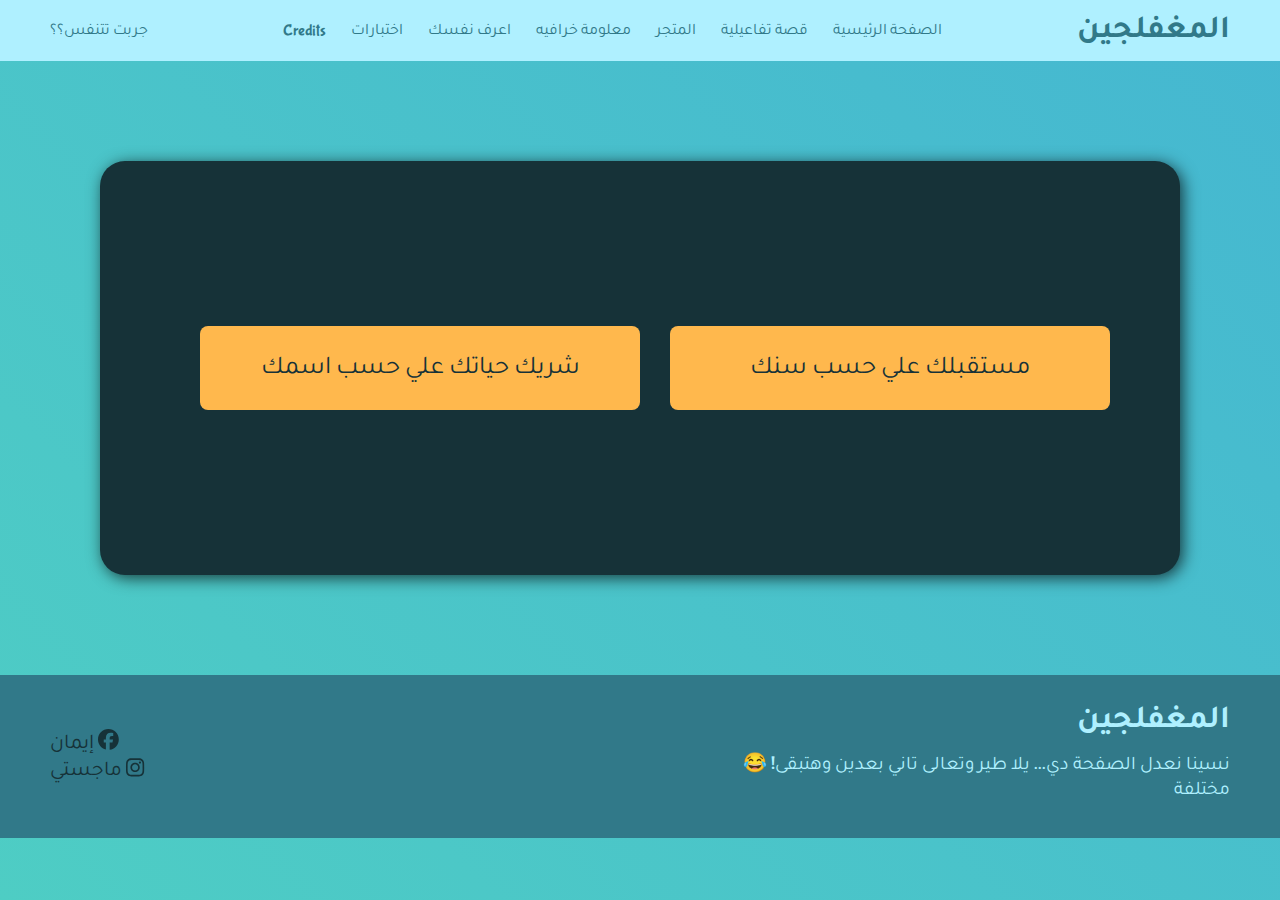
<file: allKnowingEyePage.html>
<!DOCTYPE html>
<html lang="en">
<head>
    <meta charset="UTF-8">
    <meta name="viewport" content="width=device-width, initial-scale=1.0">
    <link rel="stylesheet" href="./css/KnowingStyle.css">
    <link rel="stylesheet" href="./css/all.min.css">
    <title>المغفلجين - قصة تفاعيلية</title>
</head>
<body>

    <nav>
        <button id="navBtn"><i class="fa-solid fa-bars"></i></button>
        <ul class="uslsList">
            <li>جربت تتنفس؟؟</li>
        </ul>
        
        <ul class="pagesList">
            <li><a href="./creditPage.html">Credits</a></li>
            <li><a href="./examsPage.html">اختبارات</a></li>
            <li><a href="./allKnowingEyePage.html">اعرف نفسك</a></li>
            <li><a href="./loadingPage.html">معلومة خرافيه</a></li>
            <li><a href="./crazyStorePage.html">المتجر</a></li>
            <li><a href="./storyGamePage.html">قصة تفاعيلية</a></li>
            <li><a href="./index.html">الصفحة الرئيسية</a></li>
        </ul>
        
        <h1><a href="./index.html">المغفلجين</a></h1>
    </nav>
    
    <!-- fasel wa nowasel -->

    <section id="container-box">

        <div id="gen-btns">
            <button class="btn by-name" onclick="genSwitcher('name')">شريك حياتك علي حسب اسمك</button>
            <button class="btn by-age" onclick="genSwitcher('age')">مستقبلك علي حسب سنك</button>
        </div>

        <div class="gen" id="name-gen">
            <h1>!اعرف اسم شريك حياتك</h1>
            <input type="text" placeholder="...اكتب اسمك" id="name-input">
            <button class="btn" onclick="nameSelector()">ايه هو؟</button>
            <p class="result"></p>

            <button class="refresh" onclick="refresh()">رجوع</button>
        </div>

        <div class="gen" id="age-gen">
            <h1>!اعرف مستقبلك</h1>
            <input type="text" placeholder="...اكتب سنك" id="age-input">
            <button class="btn" onclick="futureSelector()">ايه هو؟</button>
            <p class="result"></p>

            <button class="refresh" onclick="refresh()">رجوع</button>
        </div>
        
    </section>
    

    <!-- Footer -->

    <footer>

        <div class="socials">
            <a href="https://www.facebook.com/rosemary.force.2025rosemary.force.2025 " target="_blank">
                إيمان
               <i class="fa-brands fa-facebook"></i>
            </a>
                <br>
            <a href="https://www.instagram.com/majesty.wastaken/" target="_blank"> 
                ماجستي
                <i class="fa-brands fa-instagram"></i>
            </a>
        </div>

        <div class="text-content">
        <h1>المغفلجين</h1>
        
        <p>😂 !نسينا نعدل الصفحة دي... يلا طير وتعالى تاني بعدين وهتبقى مختلفة</p>
        </div>
            
    </footer>

</body>
<script src="./js/genScript.js"></script>
<script src="./js/navbarScript.js"></script>
<script src="./js/all.min.js"></script>
</html>
</file>
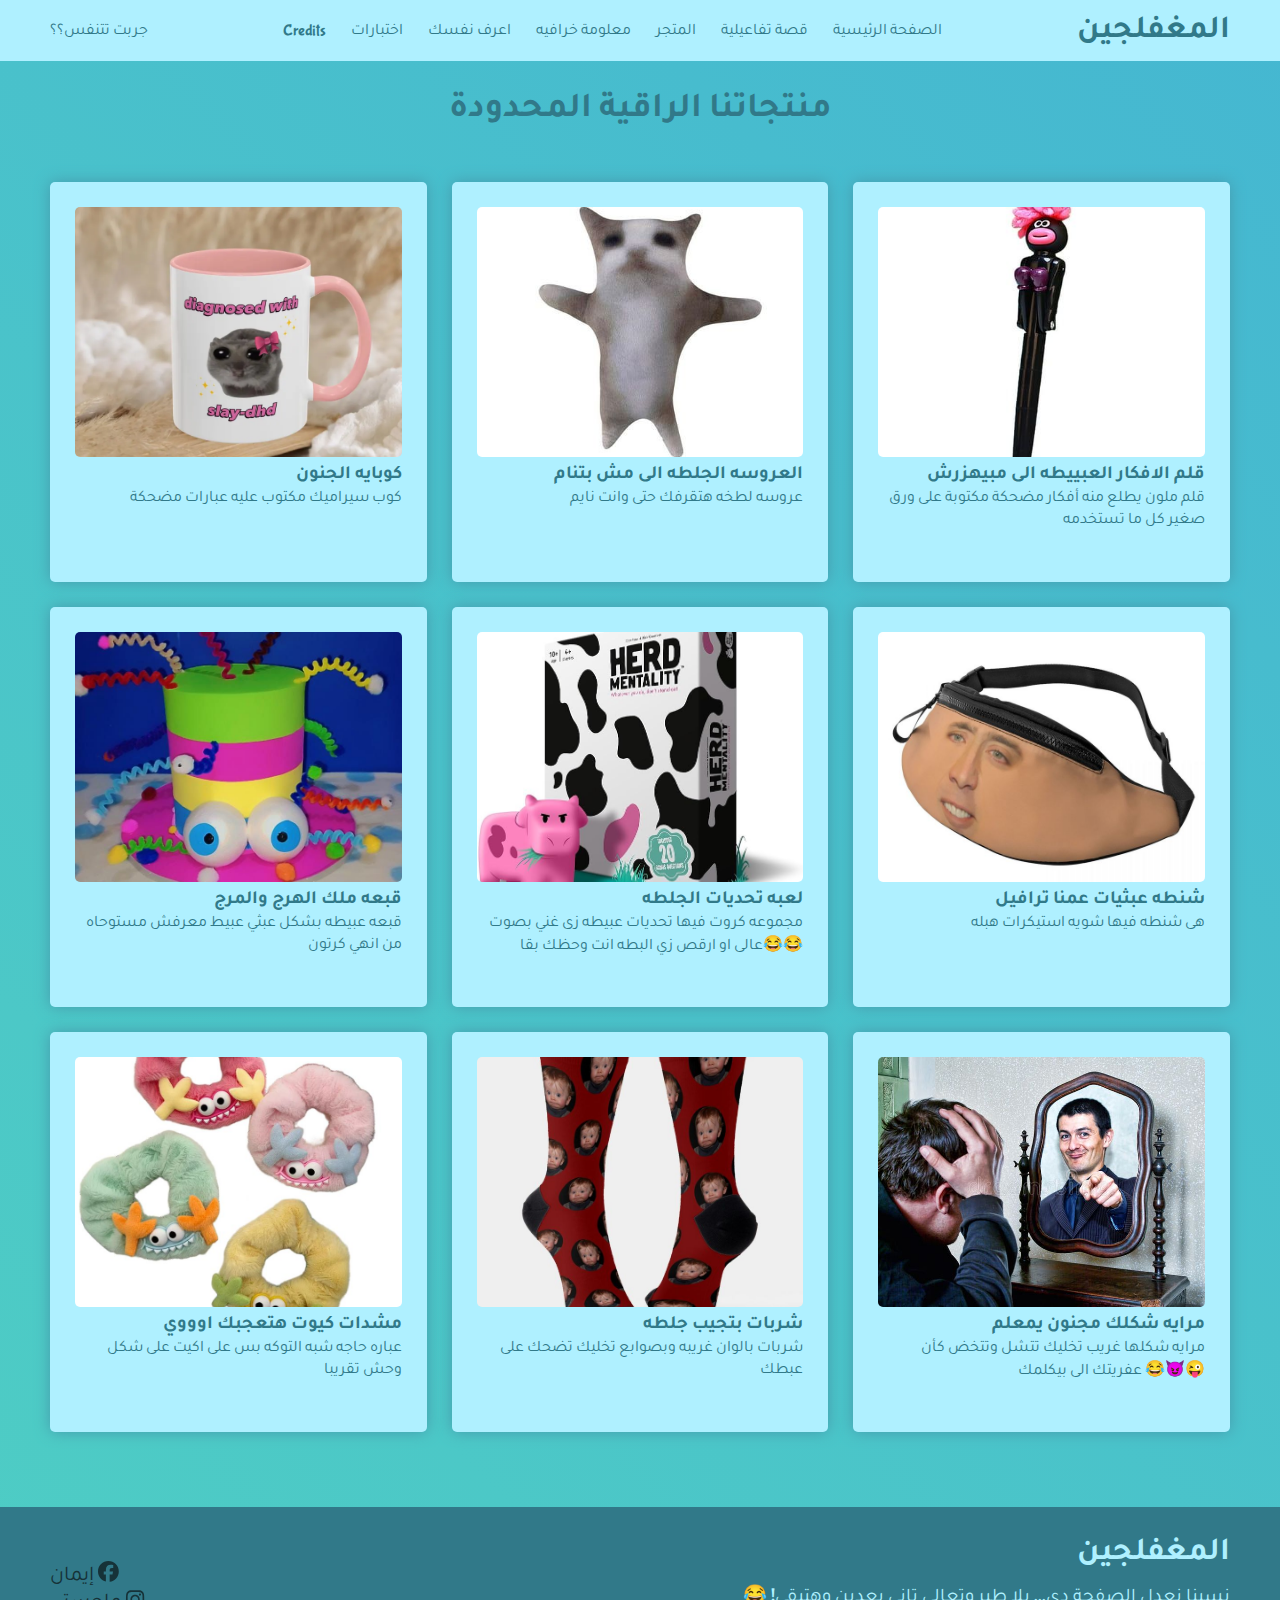
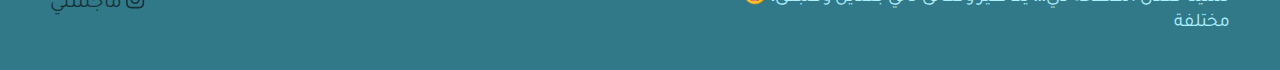
<file: crazyStorePage.html>
<!DOCTYPE html>
<html lang="en">
<head>
    <meta charset="UTF-8">
    <meta name="viewport" content="width=device-width, initial-scale=1.0">
    <link rel="stylesheet" href="./css/storeStyle.css">
    <link rel="stylesheet" href="./css/all.min.css">
    <title>المعفلجين - المتجر</title>
</head>
<body>

    <nav>
        <button id="navBtn"><i class="fa-solid fa-bars"></i></button>
        <ul class="uslsList">
            <li>جربت تتنفس؟؟</li>
        </ul>

        <ul class="pagesList">
            <li><a href="./creditPage.html">Credits</a></li>
            <li><a href="./examsPage.html">اختبارات</a></li>
            <li><a href="./allKnowingEyePage.html">اعرف نفسك</a></li>
            <li><a href="./loadingPage.html">معلومة خرافيه</a></li>
            <li><a href="./crazyStorePage.html">المتجر</a></li>
            <li><a href="./storyGamePage.html">قصة تفاعيلية</a></li>
            <li><a href="./index.html">الصفحة الرئيسية</a></li>
        </ul>
        
        <h1><a href="./index.html">المغفلجين</a></h1>
    </nav>
    
    <!-- fasel wa nowasel -->

    <section>
        <h1>منتجاتنا الراقية المحدودة</h1>

        <div id="products-container">

            

        </div>
    </section>

    <!-- Footer -->

    <footer>

        <div class="socials">
                    <a href="https://www.facebook.com/rosemary.force.2025rosemary.force.2025 " target="_blank">
                إيمان
               <i class="fa-brands fa-facebook"></i>
            </a>
                <br>
            <a href="https://www.instagram.com/majesty.wastaken/" target="_blank"> 
                ماجستي
                <i class="fa-brands fa-instagram"></i>
            </a>
        </div>

        <div class="text-content">
        <h1>المغفلجين</h1>
        
        <p>😂 !نسينا نعدل الصفحة دي... يلا طير وتعالى تاني بعدين وهتبقى مختلفة</p>
        </div>
            
    </footer>

</body>
<!-- <script src="./js/storeScript.js"></script> -->
<script src="./js/chatgptStoreScript.js"></script>
<script src="./js/navbarScript.js"></script>
<script src="./js/all.min.js"></script>
</html>
</file>
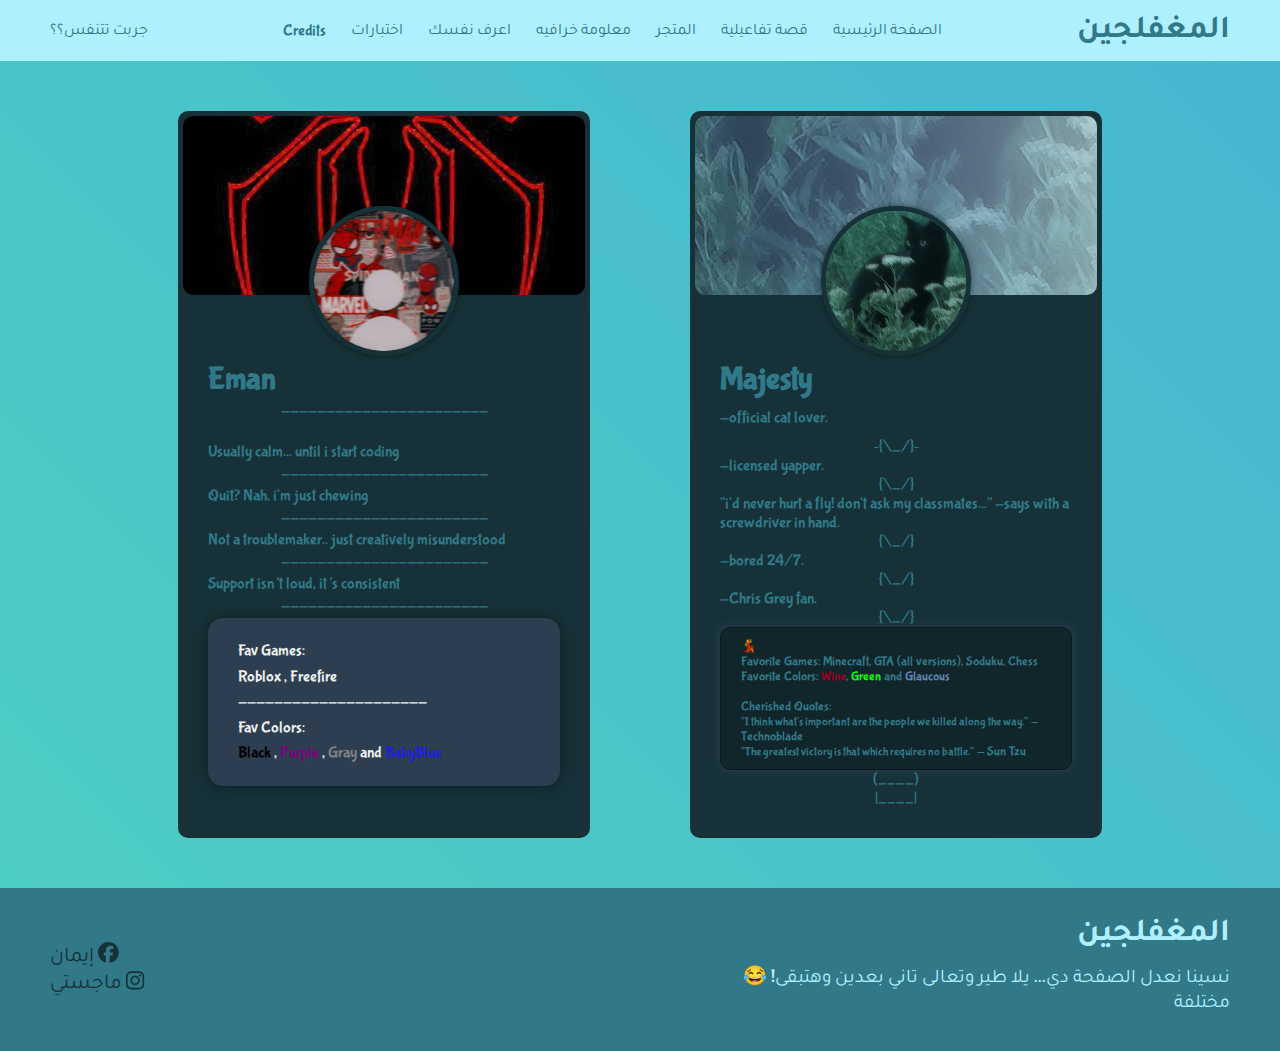
<file: creditPage.html>
<!DOCTYPE html>
<html lang="en">
<head>
    <meta charset="UTF-8">
    <meta name="viewport" content="width=device-width, initial-scale=1.0">
    <link rel="stylesheet" href="./css/creditStyle.css">
    <link rel="stylesheet" href="./css/all.min.css">
    <title>المغفلجين - credit</title>
</head>
<body>

    <nav>
        <button id="navBtn"><i class="fa-solid fa-bars"></i></button>
        <ul class="uslsList">
            <li>جربت تتنفس؟؟</li>
        </ul>
        
        <ul class="pagesList">
            <li><a href="./creditPage.html">Credits</a></li>
            <li><a href="./examsPage.html">اختبارات</a></li>
            <li><a href="./allKnowingEyePage.html">اعرف نفسك</a></li>
            <li><a href="./loadingPage.html">معلومة خرافيه</a></li>
            <li><a href="./crazyStorePage.html">المتجر</a></li>
            <li><a href="./storyGamePage.html">قصة تفاعيلية</a></li>
            <li><a href="./index.html">الصفحة الرئيسية</a></li>
        </ul>
        
        <h1><a href="./index.html">المغفلجين</a></h1>
    </nav>
    
    <!-- fasel wa nowasel -->

    <section id="profiles">
        <div class="eman-profile">
            <div class="pro-bg"></div>
            <img src="./images/E-PFP.jpg" alt="profile picture" class="pfp">
            <div class="text-box">
                <h1 class="name">Eman</h1>
                <p class="bio">
                   <p class="pragraph">-----------------------</p>
                    <br>
                    Usually calm... until i start coding
                    <br>
                    <p class="pragraph">-----------------------</p>

                    Quit? Nah, i'm just chewing
                    <br>
                      <p class="pragraph">-----------------------</p>
                    
                    Not a troublemaker.. just creatively misunderstood
                    <br>
                     <p class="pragraph">-----------------------</p>
                    Support isn’t loud, it’s consistent 
                    <br>
                   <p class="pragraph">-----------------------</p>
                   <div class="fun-box">
                   <p>Fav Games: <br>
                    Roblox ,
                    Freefire</p>
                   ---------------------
                   <p>Fav Colors:  <br>
                    <span style="color: black;">Black</span> ,
                     <span style="color:purple">Purple</span> ,
                    <span style="color:gray">Gray</span> and
                    <span style="color: rgb(31, 31, 221);">BabyBlue</span></p></div>

                
                    
                </p>
            </div>
        </div>

        </div>
        <div class="majesty-profile">
            <div class="pro-bg"></div>
            <img src="./images/M-PFP.jpg" alt="profile picture" class="pfp">
            <div class="text-box">
                <h1 class="name">Majesty</h1>
                <p class="bio">
                    -official cat lover.
                    <p class="breaker">~{\_/}~</p>
                    -licensed yapper.
                    <p class="breaker">{\_/}</p>
                    "i'd never hurt a fly! don't ask my classmates..." -says with a screwdriver in hand.
                    <p class="breaker">{\_/}</p>
                    -bored 24/7.
                    <p class="breaker">{\_/}</p>
                    -Chris Grey fan.
                    <p class="breaker">{\_/}</p>
                    <div class="fun-box">
                        <p>💃</p>
                        <p>Favorite Games: Minecraft, GTA (all versions), Soduku, Chess</p>
                        <p>Favorite Colors: <span style="color: #9a001c;">Wine</span>, <span style="color: #0f0;">Green</span> and <span style="color: #6082b6;">Glaucous</span></p>
                        <br>
                        <p>Cherished Quotes: 
                            <br>
                            <Q style="font-size: 0.75rem;">I think what's important are the people we killed along the way.</Q> - Technoblade
                            <br>
                            <Q style="font-size: 0.75rem;">The greatest victory is that which requires no battle.</Q> - Sun Tzu
                        </p>
                    </div>
                    <p class="breaker">(____)</p>
                    <p class="breaker">|____|</p>
                </p>
            </div>
        </div>
    </section>

    <!-- Footer -->

    <footer>

        <div class="socials">
            <a href="https://www.facebook.com/rosemary.force.2025rosemary.force.2025 " target="_blank">
                إيمان
               <i class="fa-brands fa-facebook"></i>
            </a>
                <br>
            <a href="https://www.instagram.com/majesty.wastaken/" target="_blank"> 
                ماجستي
                <i class="fa-brands fa-instagram"></i>
            </a>
        </div>

        <div class="text-content">
        <h1>المغفلجين</h1>
        
        <p>😂 !نسينا نعدل الصفحة دي... يلا طير وتعالى تاني بعدين وهتبقى مختلفة</p>
        </div>
            
    </footer>

</body>
<script src="./js/navbarScript.js"></script>
<script src="./js/all.min.js"></script>
</html>
</file>
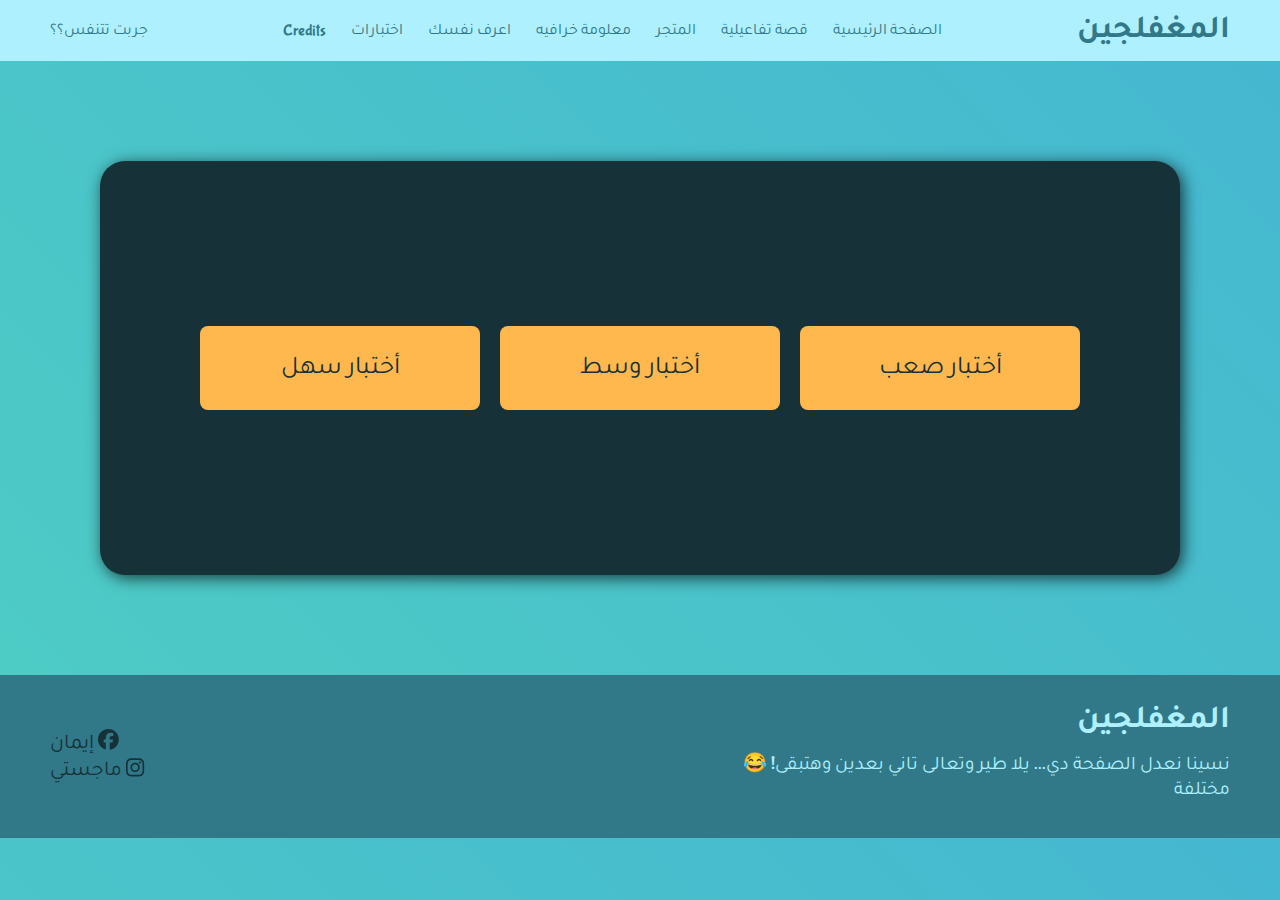
<file: examsPage.html>
<!-- تلت اختبارات مثلا كل واحد صعوبة مختلفة بس فالحقيقة مش هتفرق عشان كلهم ملهمش حل وكل الإجابات غلط -->
 <!DOCTYPE html>
<html lang="en">
<head>
    <meta charset="UTF-8">
    <meta name="viewport" content="width=device-width, initial-scale=1.0">
    <link rel="stylesheet" href="./css/examPage.css">
    <link rel="stylesheet" href="./css/all.min.css">
    <title>المغفلجين - إختبارات</title>
</head>
<body>

    <nav>
        <button id="navBtn"><i class="fa-solid fa-bars"></i></button>
        <ul class="uslsList">
            <li>جربت تتنفس؟؟</li>
        </ul>
        
        <ul class="pagesList">
            <li><a href="./creditPage.html">Credits</a></li>
            <li><a href="./examsPage.html">اختبارات</a></li>
            <li><a href="./allKnowingEyePage.html">اعرف نفسك</a></li>
            <li><a href="./loadingPage.html">معلومة خرافيه</a></li>
            <li><a href="./crazyStorePage.html">المتجر</a></li>
            <li><a href="./storyGamePage.html">قصة تفاعيلية</a></li>
            <li><a href="./index.html">الصفحة الرئيسية</a></li>
        </ul>
        
        <h1><a href="./index.html">المغفلجين</a></h1>
    </nav>

    <section id="container-box">

        <div class="btn-box">
            <a href="./exams/exam1Page.html" class="btn">أختبار سهل</a>
            <a href="./exams/exam2Page.html" class="btn">أختبار وسط</a>
            <a href="./exams/exam3Page.html" class="btn">أختبار صعب</a>
        </div>

    </section>
        
    <footer>

        <div class="socials">
                    <a href="https://www.facebook.com/rosemary.force.2025rosemary.force.2025 " target="_blank">
                إيمان
               <i class="fa-brands fa-facebook"></i>
            </a>
                <br>
            <a href="https://www.instagram.com/majesty.wastaken/" target="_blank"> 
                ماجستي
                <i class="fa-brands fa-instagram"></i>
            </a>
        </div>

        <div class="text-content">
        <h1>المغفلجين</h1>
        
        <p>😂 !نسينا نعدل الصفحة دي... يلا طير وتعالى تاني بعدين وهتبقى مختلفة</p>
        </div>
            
    </footer>

</body>
<script src="./js/navbarScript.js"></script>
<script src="./js/all.min.js"></script>
</html>
</file>
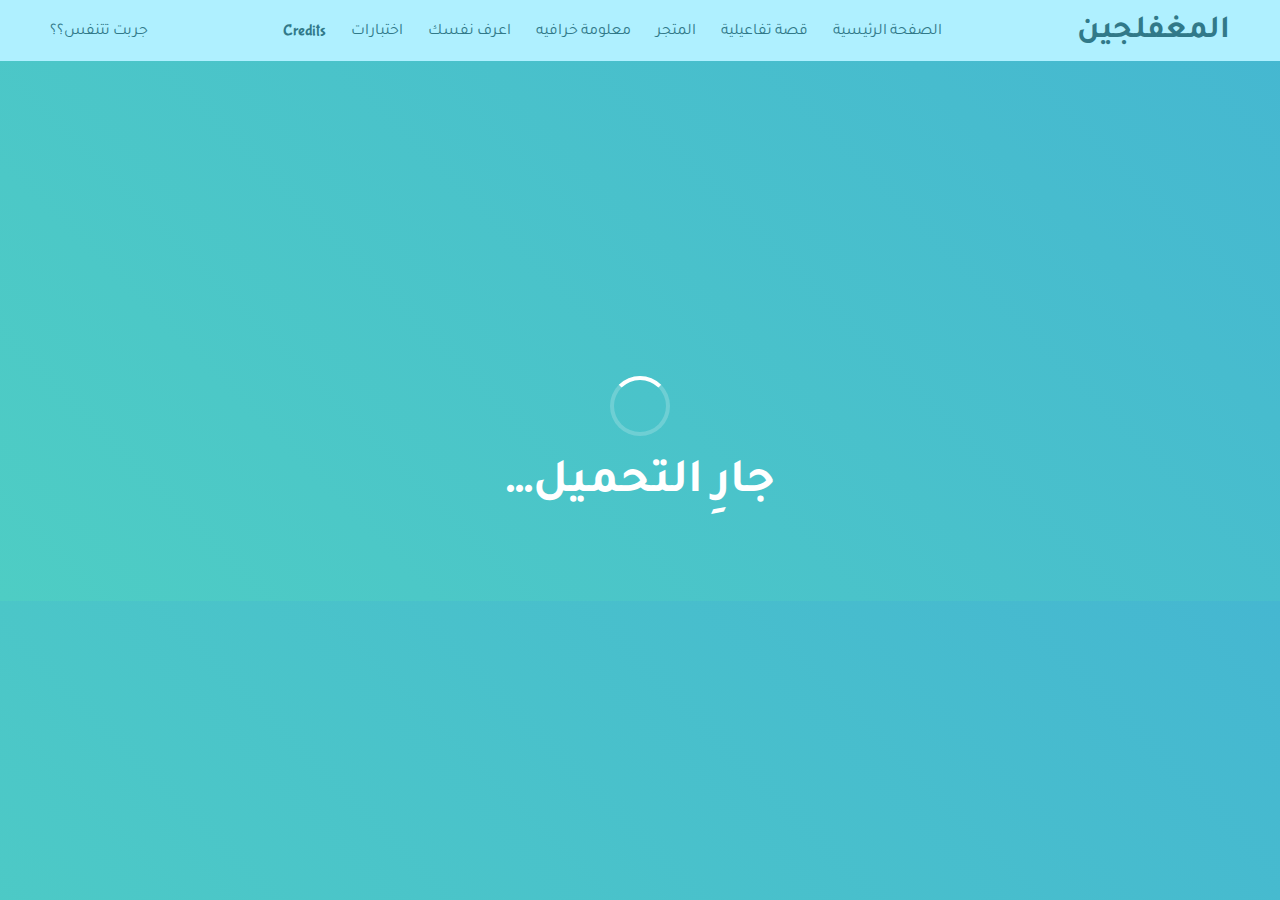
<file: loadingPage.html>
<!DOCTYPE html>
<html lang="en">
<head>
    <meta charset="UTF-8">
    <meta name="viewport" content="width=device-width, initial-scale=1.0">
    <link rel="stylesheet" href="./css/loadingStyle.css">
    <link rel="stylesheet" href="./css/all.min.css">
    <title>المعفلجين - معلومة خرافية</title>
</head>
<body>
          <nav>
        <button id="navBtn"><i class="fa-solid fa-bars"></i></button>
        <ul class="uslsList">
            <li>جربت تتنفس؟؟</li>
        </ul>

        <ul class="pagesList">
            <li><a href="./creditPage.html">Credits</a></li>
            <li><a href="./examsPage.html">اختبارات</a></li>
            
            <li><a href="./allKnowingEyePage.html">اعرف نفسك</a></li>
            <li><a href="./loadingPage.html">معلومة خرافيه</a></li>
            <li><a href="./crazyStorePage.html">المتجر</a></li>
            <li><a href="./storyGamePage.html">قصة تفاعيلية</a></li>
            <li><a href="./index.html">الصفحة الرئيسية</a></li>
        </ul>
        
        <h1><a href="./index.html">المغفلجين</a></h1>
    </nav>
   <div id="loading-screen" class="hero">
  <div class="spinner"></div>
  <div id="loading-text">...جارِ التحميل</div>
  </div>
  <div id="image-container">
    <img src="./images/friends.png" alt="friends">
    <h1>ايه رايك فى الاصحاب دول بقا</h1>
  </div>


</body>
<script src="./js/loadingScript.js"></script>
<script src="./js/navbarScript.js"></script>
<script src="./js/all.min.js"></script>
</html>
</file>
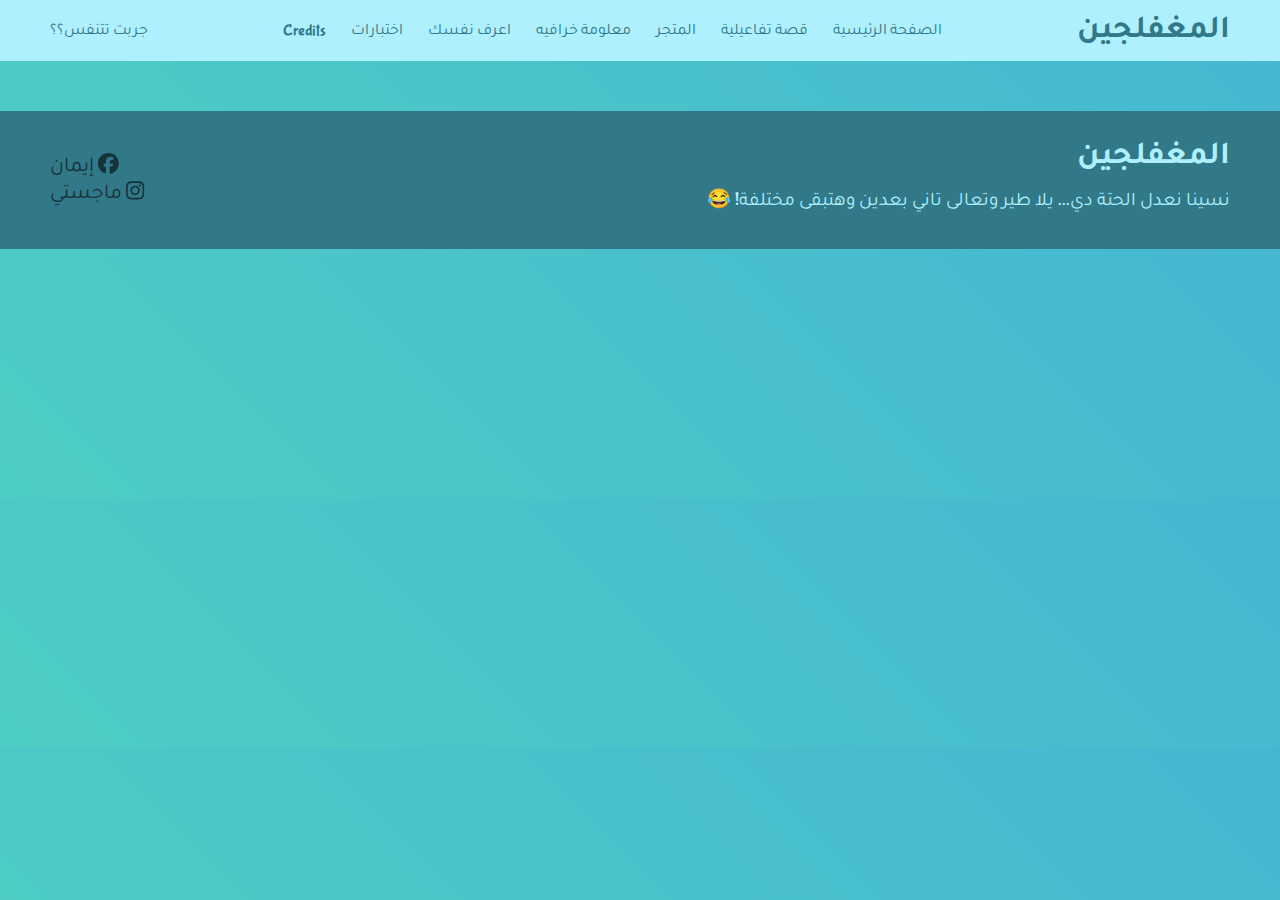
<file: productPage.html>
<!DOCTYPE html>
<html lang="en">
<head>
    <meta charset="UTF-8">
    <meta name="viewport" content="width=device-width, initial-scale=1.0">
    <link rel="stylesheet" href="./css/productStyle.css">
    <link rel="stylesheet" href="./css/all.min.css">
    <title>المعفلجين - منتج</title>
</head>
<body>

    <nav>
        <button id="navBtn"><i class="fa-solid fa-bars"></i></button>
        <ul class="uslsList">
            <li>جربت تتنفس؟؟</li>
        </ul>

        <ul class="pagesList">
            <li><a href="./creditPage.html">Credits</a></li>
            <li><a href="./examsPage.html">اختبارات</a></li>
            
            <li><a href="./allKnowingEyePage.html">اعرف نفسك</a></li>
            <li><a href="./loadingPage.html">معلومة خرافيه</a></li>
            <li><a href="./crazyStorePage.html">المتجر</a></li>
            <li><a href="./storyGamePage.html">قصة تفاعيلية</a></li>
            <li><a href="./index.html">الصفحة الرئيسية</a></li>
        </ul>
        
        <h1><a href="./index.html">المغفلجين</a></h1>
    </nav>
    
    <!-- fasel wa nowasel -->

    <section>
        <div id="product-box">

            

        </div>
    </section>

    <!-- Footer -->

    <footer>

        <div class="socials">
               <a href="https://www.facebook.com/rosemary.force.2025 " target="_blank">
                إيمان
               <i class="fa-brands fa-facebook"></i>
            </a>
                <br>
            <a href="https://www.instagram.com/majesty.wastaken/" target="_blank"> 
                ماجستي
                <i class="fa-brands fa-instagram"></i>
            </a>
        </div>

        <div class="text-content">
        <h1>المغفلجين</h1>
        
        <p>😂 !نسينا نعدل الحتة دي... يلا طير وتعالى تاني بعدين وهتبقى مختلفة</p>
        </div>
            
    </footer>

</body>
<!-- <script src="./js/storeScript.js"></script> -->
<script src="./js/chatgptStoreScript.js"></script>
<script src="./js/navbarScript.js"></script>
<script src="./js/all.min.js"></script>
</html>
</file>
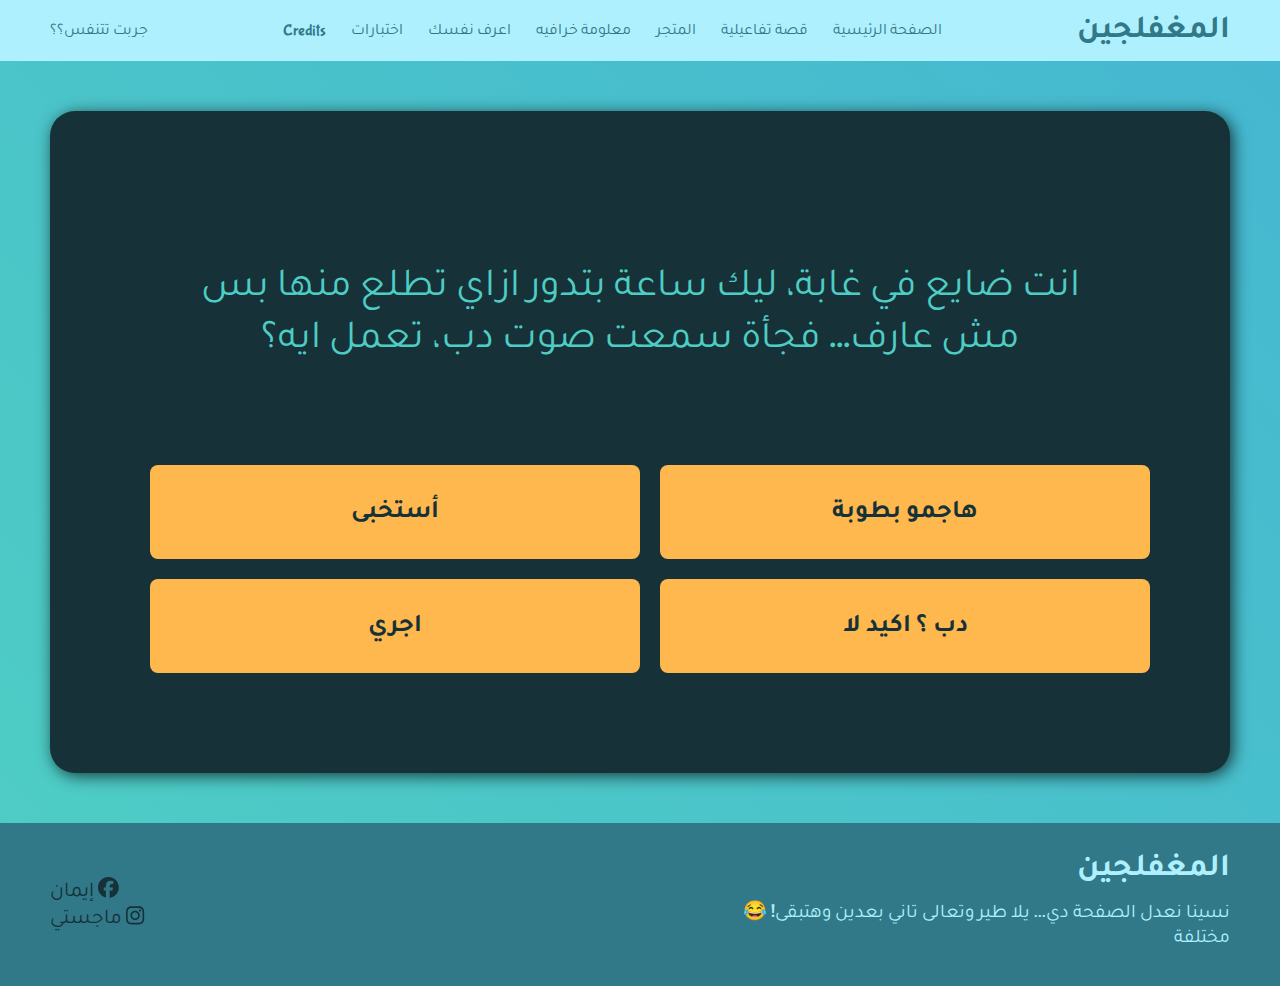
<file: storyGamePage.html>
<!DOCTYPE html>
<html lang="en">
<head>
    <meta charset="UTF-8">
    <meta name="viewport" content="width=device-width, initial-scale=1.0">
    <link rel="stylesheet" href="./css/storyStyle.css">
    <link rel="stylesheet" href="./css/all.min.css">
    <title>المغفلجين - قصة تفاعيلية</title>
</head>
<body>

    <nav>
        <button id="navBtn"><i class="fa-solid fa-bars"></i></button>
        <ul class="uslsList">
            <li>جربت تتنفس؟؟</li>
        </ul>
        
        <ul class="pagesList">
            <li><a href="./creditPage.html">Credits</a></li>
            <li><a href="./examsPage.html">اختبارات</a></li>
            
            <li><a href="./allKnowingEyePage.html">اعرف نفسك</a></li>
            <li><a href="./loadingPage.html">معلومة خرافيه</a></li>
            <li><a href="./crazyStorePage.html">المتجر</a></li>
            <li><a href="./storyGamePage.html">قصة تفاعيلية</a></li>
            <li><a href="./index.html">الصفحة الرئيسية</a></li>
        </ul>
        
        <h1><a href="./index.html">المغفلجين</a></h1>
    </nav>
    
    <!-- fasel wa nowasel -->

    <section id="container-box">

        <div id="game-text" class="text-container">
            انت ضايع في غابة، ليك ساعة بتدور ازاي تطلع منها بس مش عارف... فجأة سمعت صوت دب، تعمل ايه؟
        </div>

        <div id="firBtn-container" class="btn-box">
            <button class="btn choice-btn" onclick="choiceResult('hide')">أستخبى</button>
            <button class="btn choice-btn" onclick="choiceResult('attack')">هاجمو بطوبة</button>
            <button class="btn choice-btn" onclick="choiceResult('run')">اجري</button>
            <button class="btn choice-btn" onclick="choiceResult('nothing')">دب ؟ اكيد لا</button>
        </div>

        <div id="secBtn-container" class="btn-box">
            <button class="btn choice-btn" onclick="choiceResult('stall')">ايه ياسطا، عاش من شافك</button>
            <button class="btn choice-btn" onclick="choiceResult('ask')">الحمدالله، وانت؟</button>
            <button class="btn choice-btn" onclick="choiceResult('noJoke')">انا اعرفك عشان تهزر معايا؟</button>
            <button class="btn choice-btn" onclick="choiceResult('what')">انت بتتكلم؟؟</button>
        </div>
        
        <div id="result-box">
            <p id="result-text">result</p>
            <button class="btn" onclick="retry()">إعادة</button>
        </div>
        
    </section>
    

    <!-- Footer -->

    <footer>

        <div class="socials">
            <a href="https://www.facebook.com/rosemary.force.2025rosemary.force.2025 " target="_blank">
                إيمان
               <i class="fa-brands fa-facebook"></i>
            </a>
                <br>
            <a href="https://www.instagram.com/majesty.wastaken/" target="_blank"> 
                ماجستي
                <i class="fa-brands fa-instagram"></i>
            </a>
        </div>

        <div class="text-content">
        <h1>المغفلجين</h1>
        
        <p>😂 !نسينا نعدل الصفحة دي... يلا طير وتعالى تاني بعدين وهتبقى مختلفة</p>
        </div>
            
    </footer>

</body>
<script src="./js/storyGameScript.js"></script>
<script src="./js/navbarScript.js"></script>
<script src="./js/all.min.js"></script>
</html>
</file>
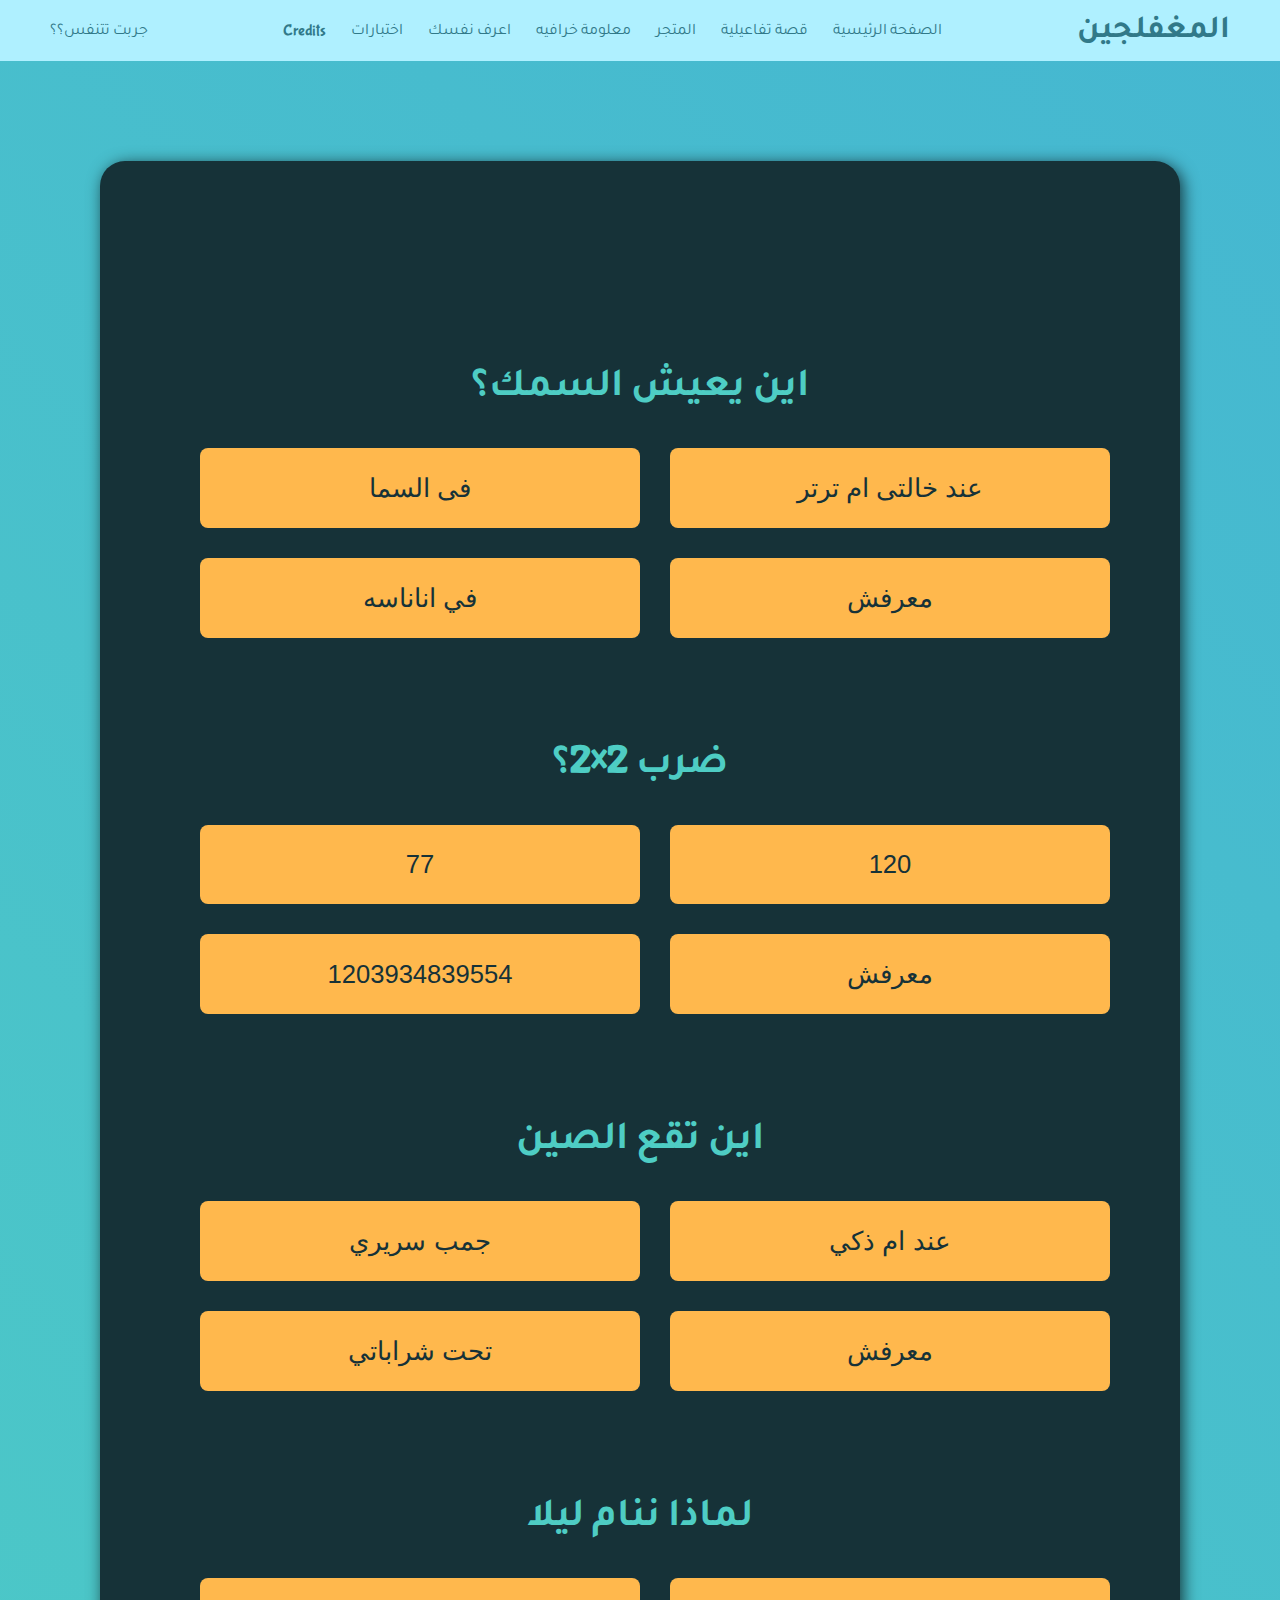
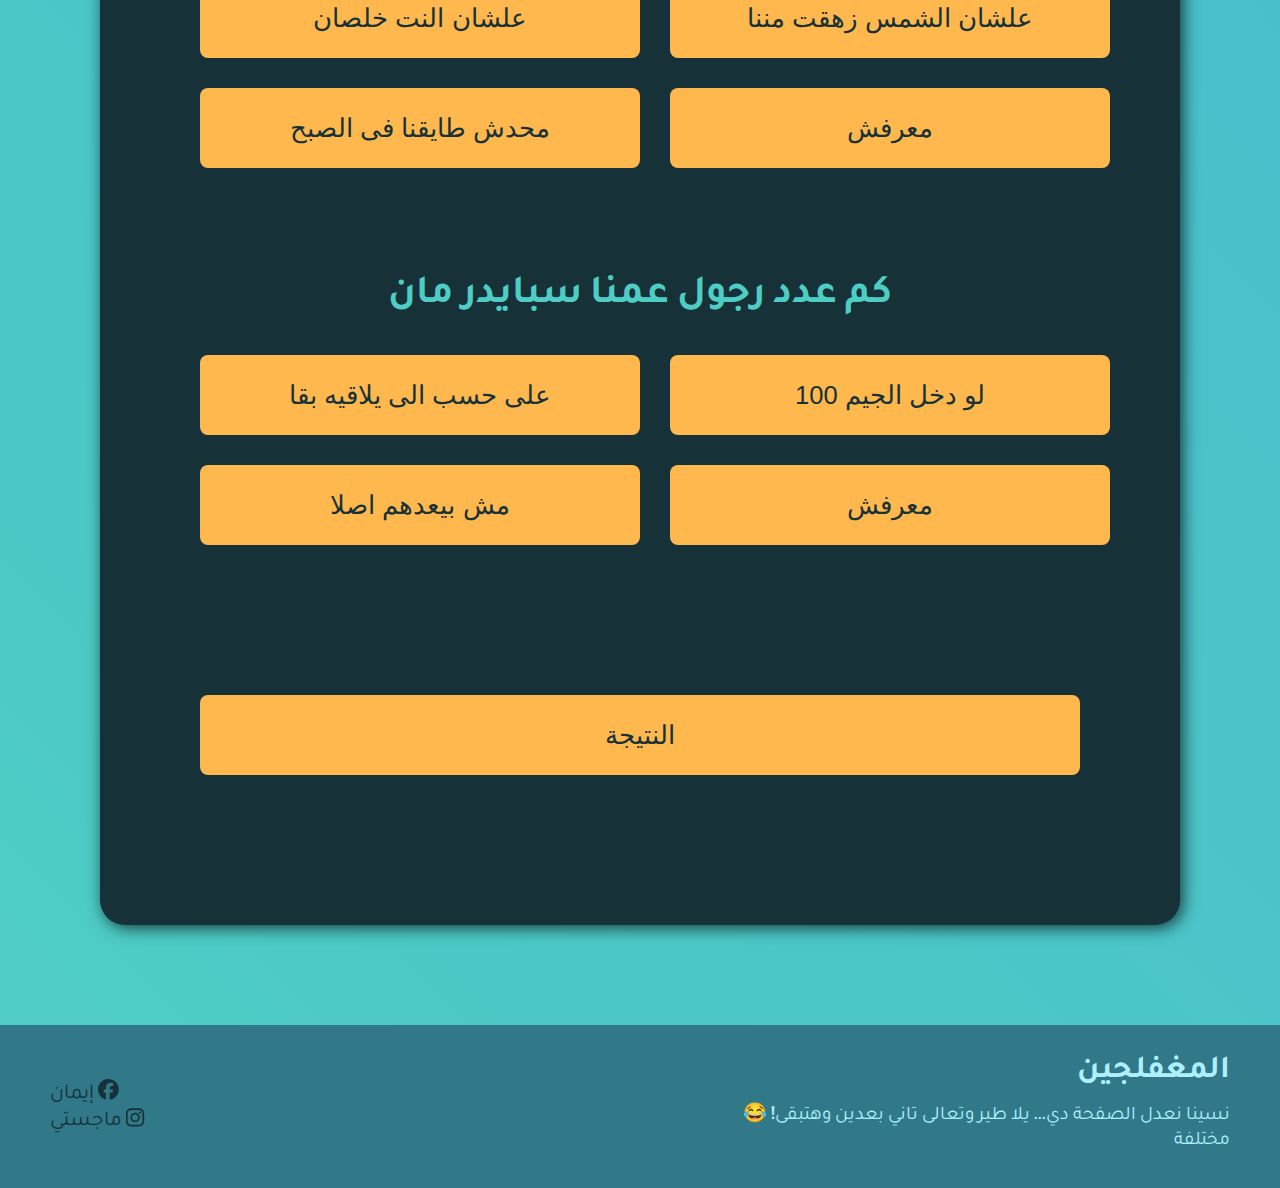
<file: exams/exam1Page.html>
<!DOCTYPE html>
<html lang="en">
<head>
    <meta charset="UTF-8">
    <meta name="viewport" content="width=device-width, initial-scale=1.0">
    <link rel="stylesheet" href="./examsCSS/examsStyle.css">
    <link rel="stylesheet" href="../css/all.min.css">
    <title>المغفلجين - إختبارات</title>
</head>
<body>

  <nav>
        <button id="navBtn"><i class="fa-solid fa-bars"></i></button>
        <ul class="uslsList">
            <li>جربت تتنفس؟؟</li>
        </ul>
        
        <ul class="pagesList">
            <li><a href="../creditPage.html">Credits</a></li>
            <li><a href="../examsPage.html">اختبارات</a></li>
            <li><a href="../allKnowingEyePage.html">اعرف نفسك</a></li>
            <li><a href="../loadingPage.html">معلومة خرافيه</a></li>
            <li><a href="../crazyStorePage.html">المتجر</a></li>
            <li><a href="../storyGamePage.html">قصة تفاعيلية</a></li>
            <li><a href="../index.html">الصفحة الرئيسية</a></li>
        </ul>
        
        <h1><a href="./index.html">المغفلجين</a></h1>
    </nav>
            <div id="container-box">
                <div class="quizes">
                    <h2>اين يعيش السمك؟</h2>
                    <div class="btn-box">
                        <button class="btn" onclick="examResult(0), btnSelected(0)">فى السما</button>
                        <button class="btn" onclick="examResult(0), btnSelected(1)">عند خالتى ام ترتر</button>
                        <button class="btn" onclick="examResult(0), btnSelected(2)">في اناناسه</button>
                        <button class="btn" onclick="examResult(0), btnSelected(3)">معرفش</button>
                    </div>
                </div>
                 <div class="quizes">
                    <h2>ضرب 2×2؟</h2>
                    <div class="btn-box">
                        <button class="btn" onclick="examResult(1), btnSelected(4)">77</button>
                        <button class="btn" onclick="examResult(1), btnSelected(5)">120</button>
                        <button class="btn" onclick="examResult(1), btnSelected(6)">1203934839554</button>
                        <button class="btn" onclick="examResult(1), btnSelected(7)">معرفش</button>
                    </div>
                </div>
                 <div class="quizes">
                    <h2>اين تقع الصين</h2>
                    <div class="btn-box">
                        <button class="btn" onclick="examResult(2), btnSelected(8)">جمب سريري</button>
                        <button class="btn" onclick="examResult(2), btnSelected(9)">عند ام ذكي</button>
                        <button class="btn" onclick="examResult(2), btnSelected(10)">تحت شراباتي</button>
                        <button class="btn" onclick="examResult(2), btnSelected(11)">معرفش</button>
                    </div>
                </div>
                  <div class="quizes">
                    <h2>لماذا ننام ليلا</h2>
                    <div class="btn-box">
                        <button class="btn" onclick="examResult(3), btnSelected(12)">علشان النت خلصان</button>
                        <button class="btn" onclick="examResult(3), btnSelected(13)">علشان الشمس زهقت مننا</button>
                        <button class="btn" onclick="examResult(3), btnSelected(14)">محدش طايقنا فى الصبح</button>
                        <button class="btn" onclick="examResult(3), btnSelected(15)">معرفش</button>
                    </div>
                </div>
                  <div class="quizes">
                    <h2>كم عدد رجول عمنا سبايدر مان</h2>
                    <div class="btn-box">
                        <button class="btn" onclick="examResult(4), btnSelected(16)">على حسب الى يلاقيه بقا</button>
                        <button class="btn" onclick="examResult(4), btnSelected(17)">100 لو دخل الجيم</button>
                        <button class="btn" onclick="examResult(4), btnSelected(18)">مش بيعدهم اصلا</button>
                        <button class="btn" onclick="examResult(4), btnSelected(19)">معرفش</button>
                    </div>
                </div>

                <button class="btn scoreBtn" onclick="examScore()">النتيجة</button>
                <h2 id="score"></h2>
            </div>
    <footer>

        <div class="socials">
                    <a href="https://www.facebook.com/rosemary.force.2025rosemary.force.2025 " target="_blank">
                إيمان
               <i class="fa-brands fa-facebook"></i>
            </a>
                <br>
            <a href="https://www.instagram.com/majesty.wastaken/" target="_blank"> 
                ماجستي
                <i class="fa-brands fa-instagram"></i>
            </a>
        </div>

        <div class="text-content">
        <h1>المغفلجين</h1>
        
        <p>😂 !نسينا نعدل الصفحة دي... يلا طير وتعالى تاني بعدين وهتبقى مختلفة</p>
        </div>
            
    </footer>

</body>
<script src="./examsJS/examsScript.js"></script>
<script src="../js/navbarScript.js"></script>
<script src="../js/all.min.js"></script>
</html>
</file>
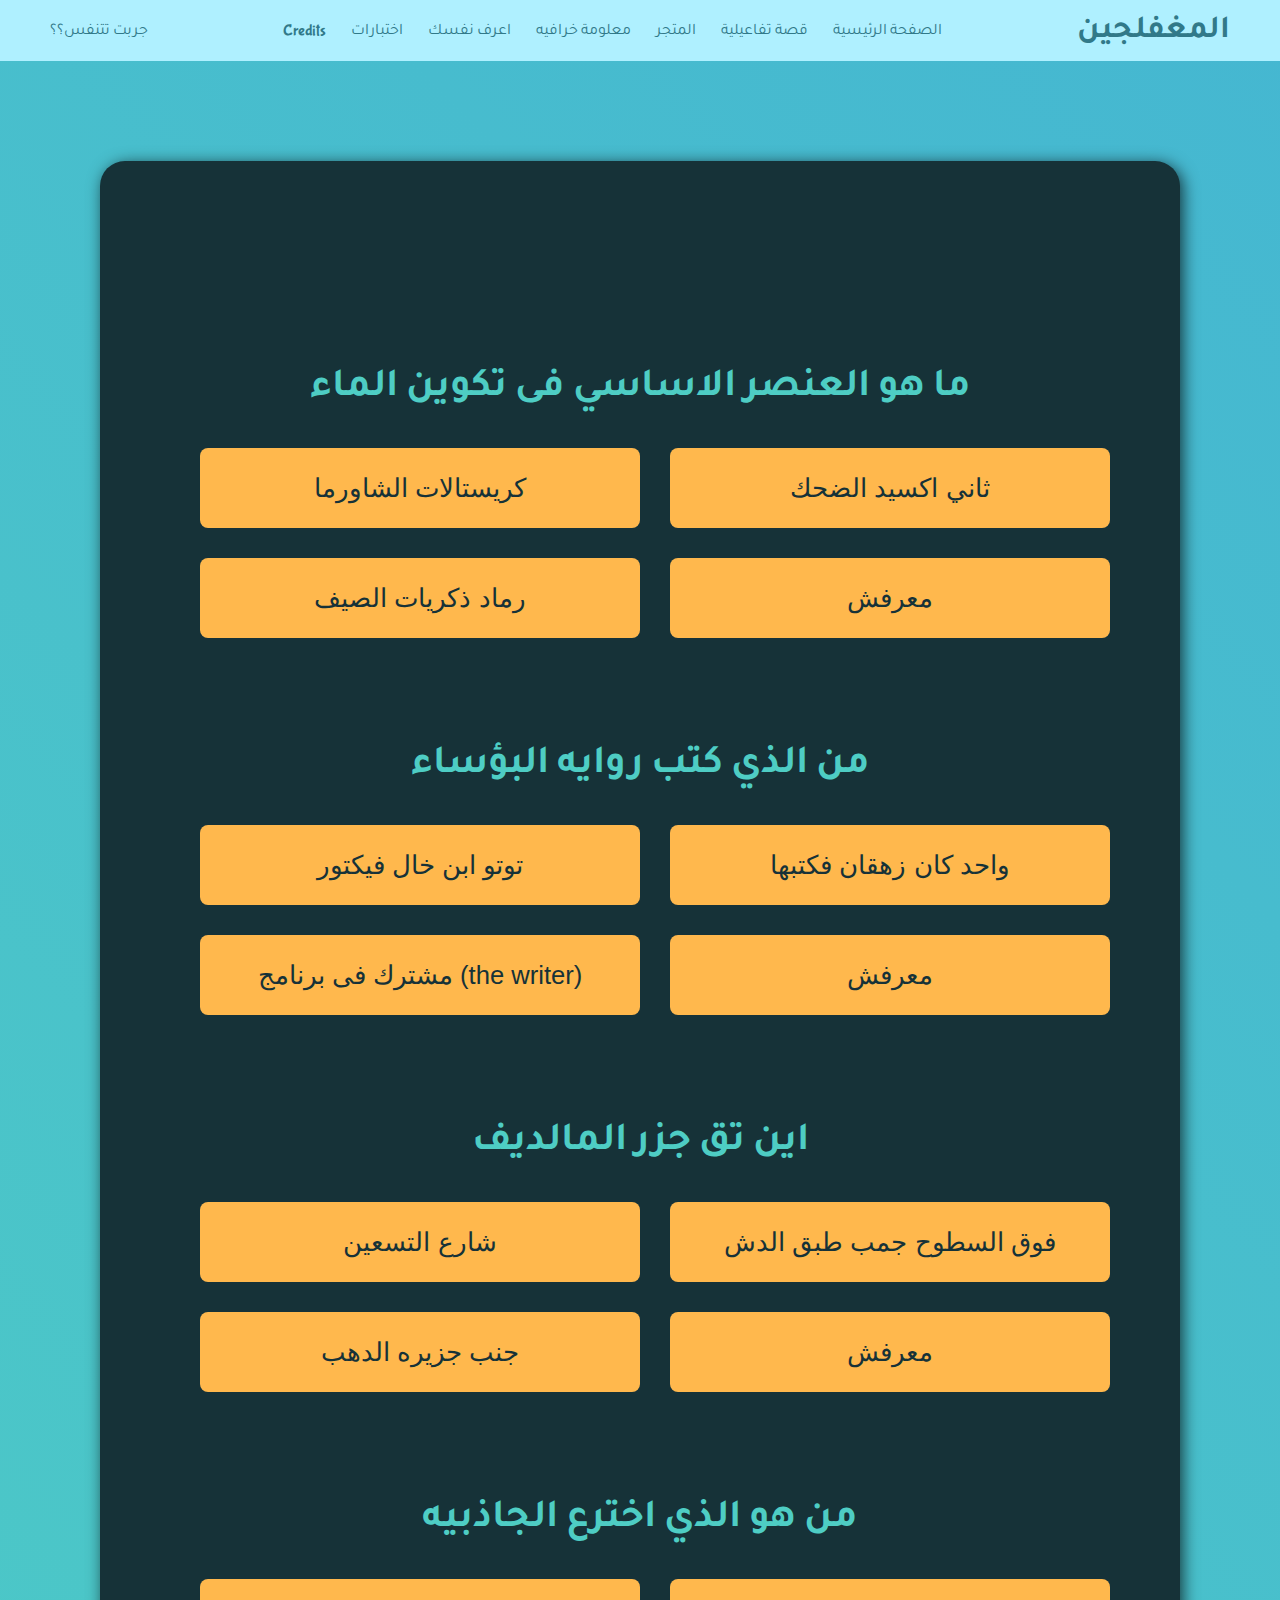
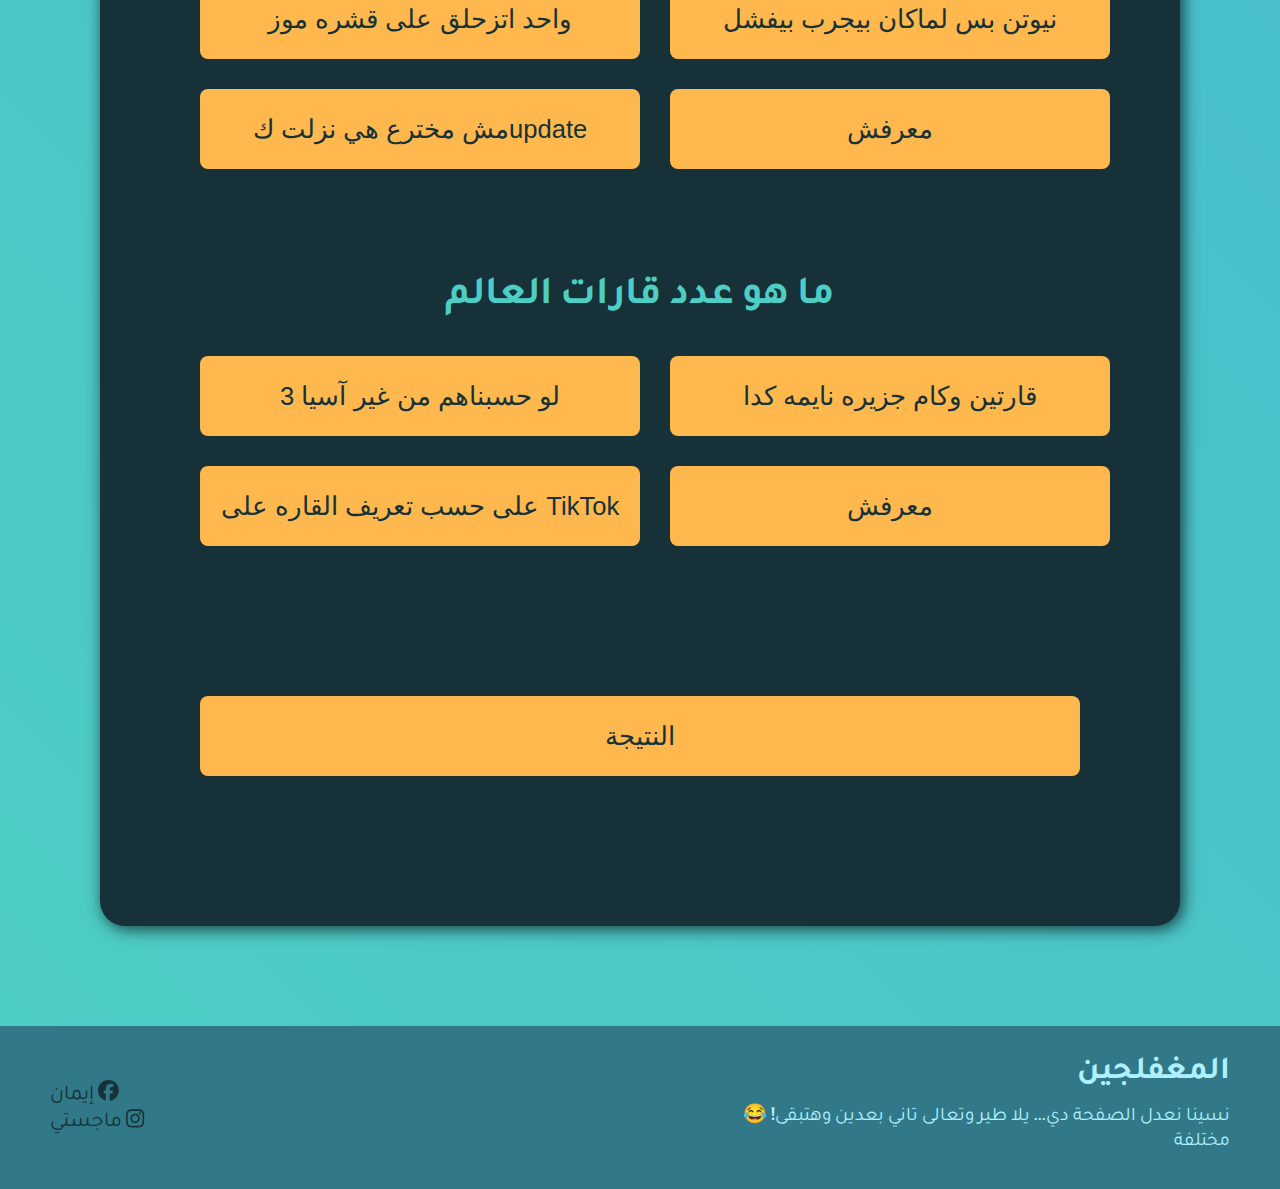
<file: exams/exam2Page.html>
<!DOCTYPE html>
<html lang="en">
<head>
    <meta charset="UTF-8">
    <meta name="viewport" content="width=device-width, initial-scale=1.0">
      <link rel="stylesheet" href="./examsCSS/examsStyle.css">
    <link rel="stylesheet" href="../css/all.min.css">
    <title>المغفلجين - إختبارات</title>
</head>
<body>

  <nav>
        <button id="navBtn"><i class="fa-solid fa-bars"></i></button>
        <ul class="uslsList">
            <li>جربت تتنفس؟؟</li>
        </ul>
        
        <ul class="pagesList">
            <li><a href="../creditPage.html">Credits</a></li>
            <li><a href="../examsPage.html">اختبارات</a></li>
            <li><a href="../allKnowingEyePage.html">اعرف نفسك</a></li>
            <li><a href="../loadingPage.html">معلومة خرافيه</a></li>
            <li><a href="../crazyStorePage.html">المتجر</a></li>
            <li><a href="../storyGamePage.html">قصة تفاعيلية</a></li>
            <li><a href="../index.html">الصفحة الرئيسية</a></li>
        </ul>
        
        <h1><a href="./index.html">المغفلجين</a></h1>
    </nav>
            <div id="container-box">
                <div class="quizes">
                    <h2>ما هو العنصر الاساسي فى تكوين الماء</h2>
                    <div class="btn-box">
                        <button class="btn" onclick="examResult(0), btnSelected(0)">كريستالات الشاورما</button>
                        <button class="btn" onclick="examResult(0), btnSelected(1)">ثاني اكسيد الضحك</button>
                        <button class="btn" onclick="examResult(0), btnSelected(2)">رماد ذكريات الصيف</button>
                        <button class="btn" onclick="examResult(0), btnSelected(3)">معرفش</button>
                    </div>
                </div>
                 <div class="quizes">
                    <h2>من الذي كتب روايه البؤساء</h2>
                    <div class="btn-box">
                        <button class="btn" onclick="examResult(1), btnSelected(4)">توتو ابن خال فيكتور</button>
                        <button class="btn" onclick="examResult(1), btnSelected(5)">واحد كان زهقان فكتبها</button>
                        <button class="btn" onclick="examResult(1), btnSelected(6)">مشترك فى برنامج (the writer)</button>
                        <button class="btn" onclick="examResult(1), btnSelected(7)">معرفش</button>
                    </div>
                </div>
                 <div class="quizes">
                    <h2>اين تق جزر المالديف</h2>
                    <div class="btn-box">
                        <button class="btn" onclick="examResult(2), btnSelected(8)">شارع التسعين</button>
                        <button class="btn" onclick="examResult(2), btnSelected(9)">فوق السطوح جمب  طبق الدش</button>
                        <button class="btn" onclick="examResult(2), btnSelected(10)">جنب جزيره الدهب</button>
                        <button class="btn" onclick="examResult(2), btnSelected(11)">معرفش</button>
                    </div>
                </div>
                  <div class="quizes">
                    <h2>من هو الذي اخترع الجاذبيه</h2>
                    <div class="btn-box">
                        <button class="btn" onclick="examResult(3), btnSelected(12)">واحد اتزحلق على قشره موز</button>
                        <button class="btn" onclick="examResult(3), btnSelected(13)">نيوتن بس لماكان بيجرب بيفشل</button>
                        <button class="btn" onclick="examResult(3), btnSelected(14)">مش مخترع هي نزلت كupdate</button>
                        <button class="btn" onclick="examResult(3), btnSelected(15)">معرفش</button>
                    </div>
                </div>
                  <div class="quizes">
                    <h2>ما هو عدد قارات العالم</h2>
                    <div class="btn-box">
                        <button class="btn" onclick="examResult(4), btnSelected(16)">3 لو حسبناهم من غير  آسيا</button>
                        <button class="btn" onclick="examResult(4), btnSelected(17)">قارتين وكام جزيره نايمه كدا</button>
                        <button class="btn" onclick="examResult(4), btnSelected(18)">على حسب تعريف القاره على TikTok</button>
                        <button class="btn" onclick="examResult(4), btnSelected(19)">معرفش</button>
                    </div>
                </div>
                
                <button class="btn scoreBtn" onclick="examScore()">النتيجة</button>
                <h2 id="score"></h2>
            </div>
    <footer>

        <div class="socials">
                    <a href="https://www.facebook.com/rosemary.force.2025rosemary.force.2025 " target="_blank">
                إيمان
               <i class="fa-brands fa-facebook"></i>
            </a>
                <br>
            <a href="https://www.instagram.com/majesty.wastaken/" target="_blank"> 
                ماجستي
                <i class="fa-brands fa-instagram"></i>
            </a>
        </div>

        <div class="text-content">
        <h1>المغفلجين</h1>
        
        <p>😂 !نسينا نعدل الصفحة دي... يلا طير وتعالى تاني بعدين وهتبقى مختلفة</p>
        </div>
            
    </footer>

</body>
<script src="./examsJS/examsScript.js"></script>
<script src="../js/navbarScript.js"></script>
<script src="../js/all.min.js"></script>
</html>
</file>
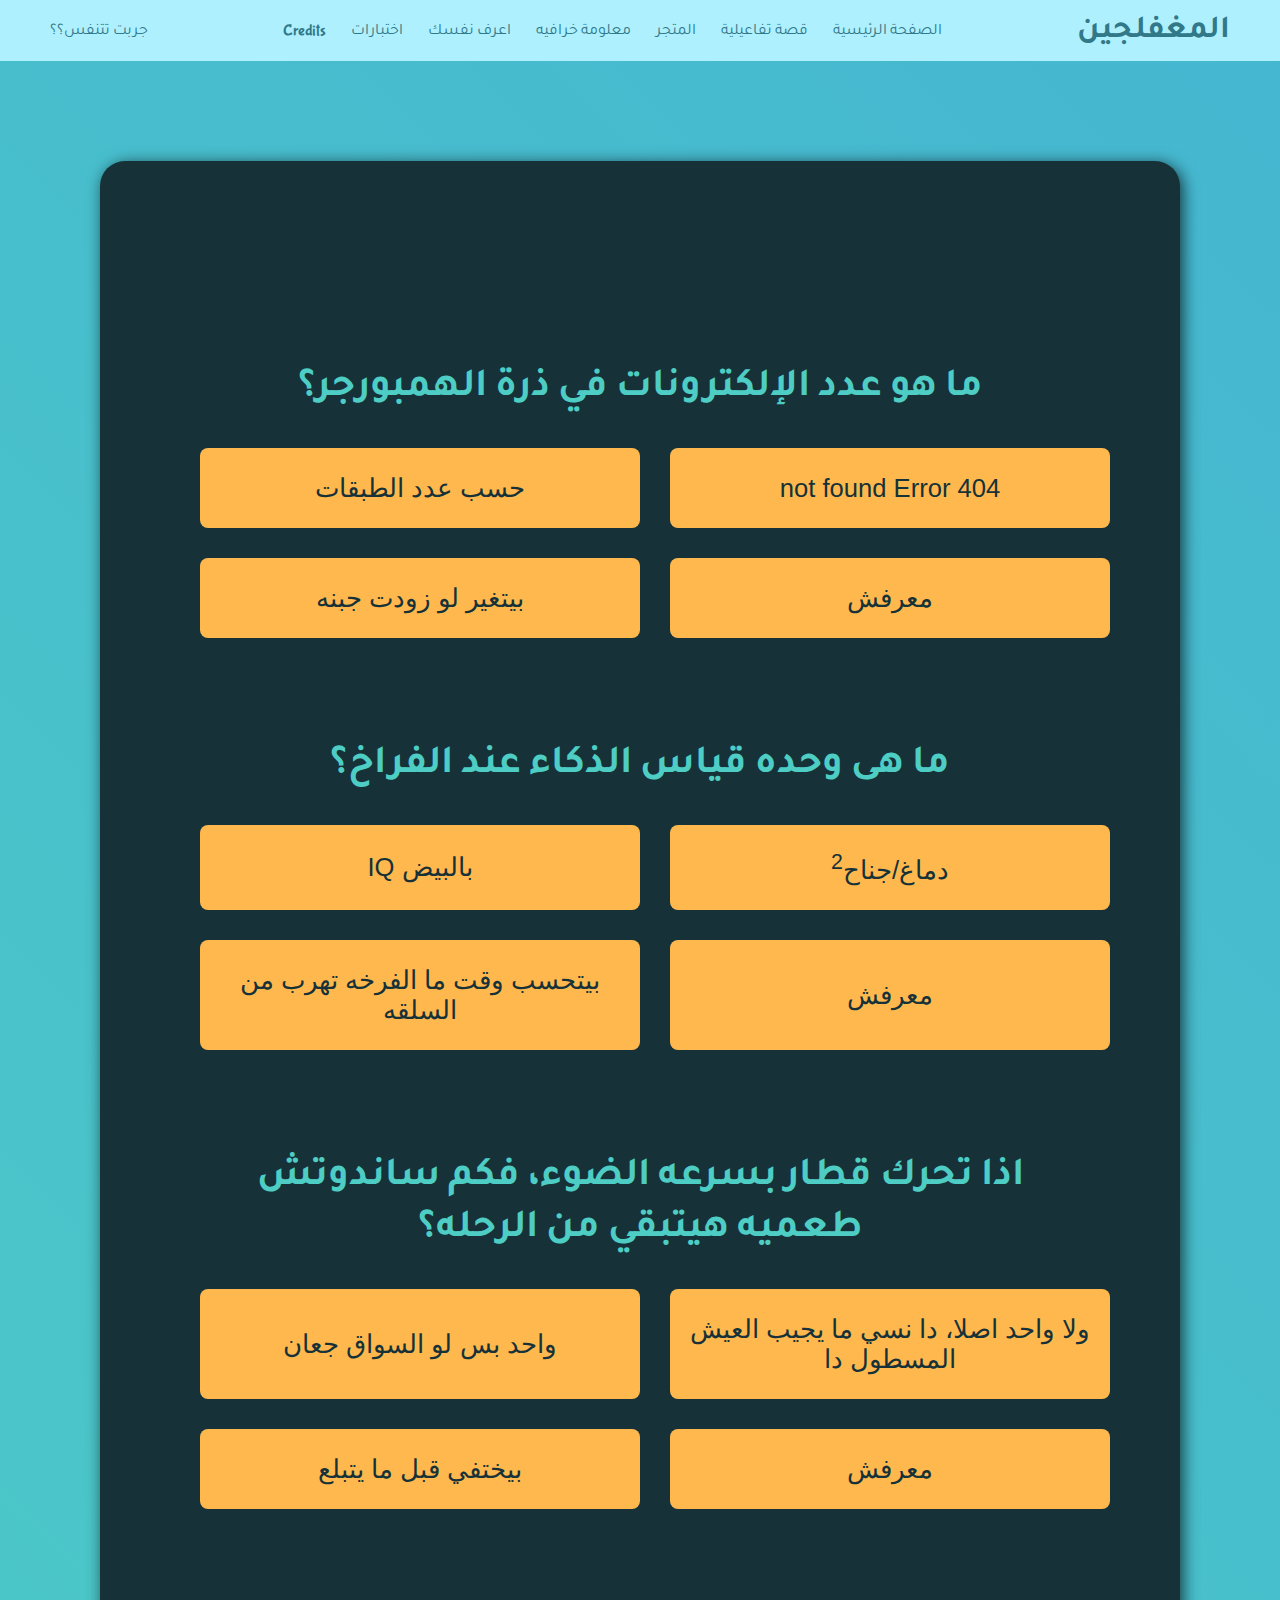
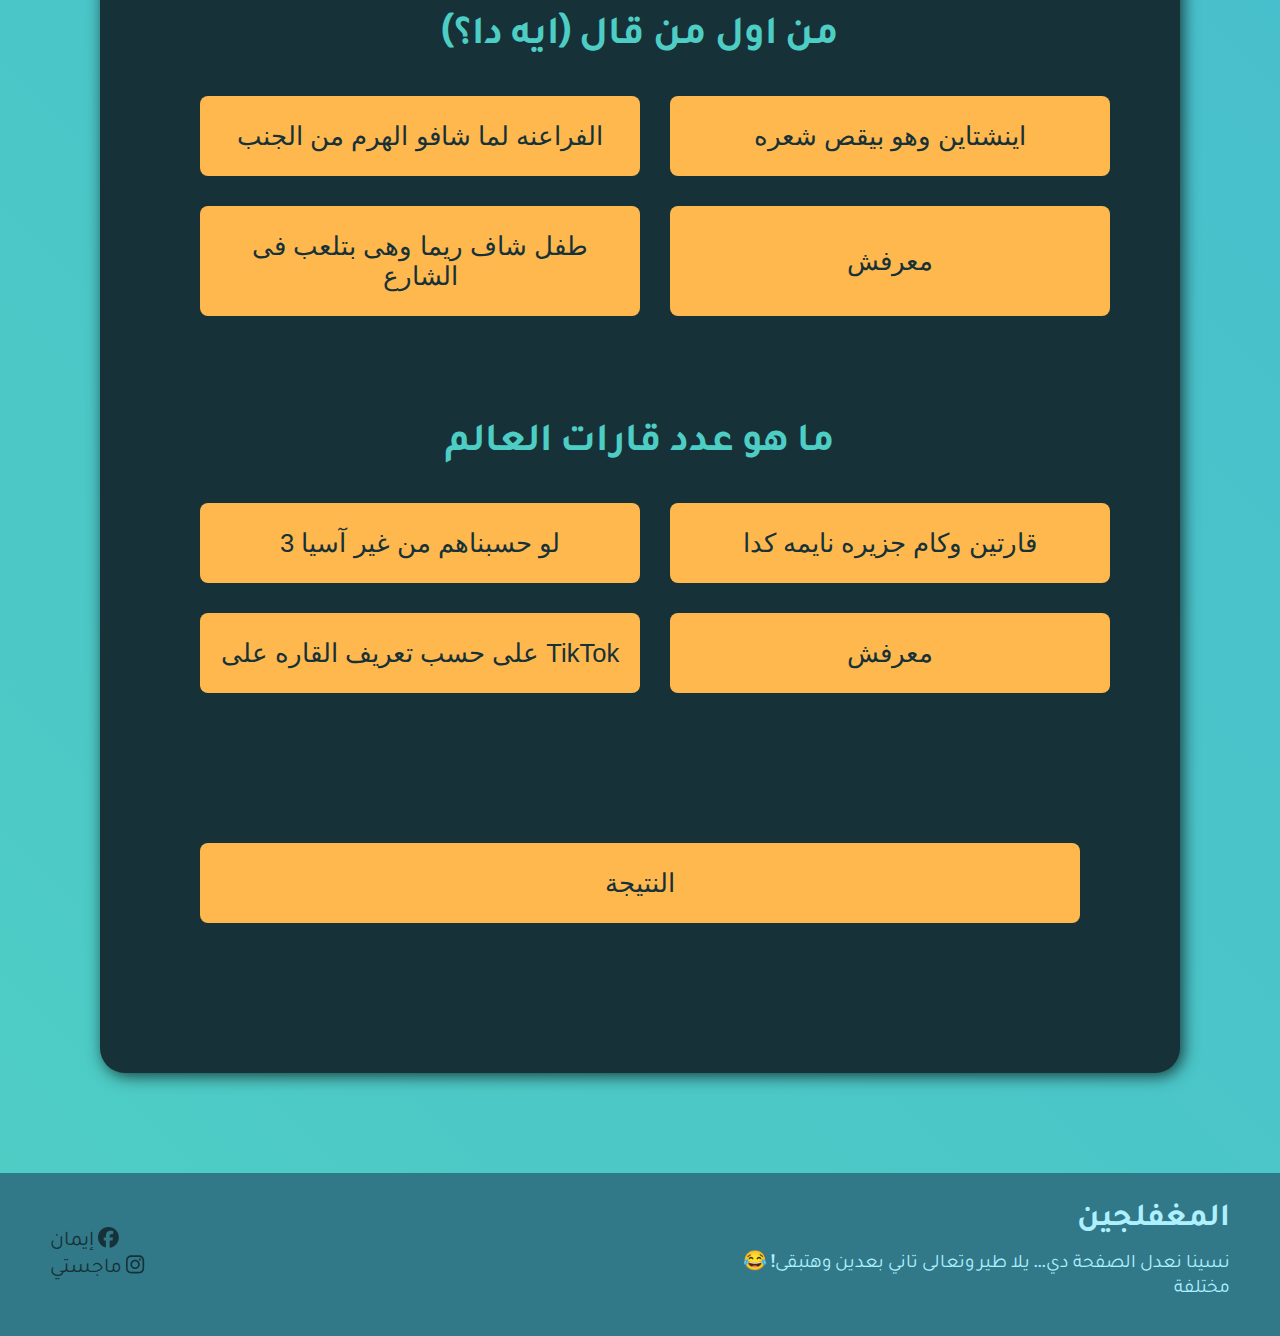
<file: exams/exam3Page.html>
<!DOCTYPE html>
<html lang="en">
<head>
    <meta charset="UTF-8">
    <meta name="viewport" content="width=device-width, initial-scale=1.0">
      <link rel="stylesheet" href="./examsCSS/examsStyle.css">
    <link rel="stylesheet" href="../css/all.min.css">
    <title>المغفلجين - إختبارات</title>
</head>
<body>

    <nav>
        <button id="navBtn"><i class="fa-solid fa-bars"></i></button>
        <ul class="uslsList">
            <li>جربت تتنفس؟؟</li>
        </ul>
        
        <ul class="pagesList">
            <li><a href="../creditPage.html">Credits</a></li>
            <li><a href="../examsPage.html">اختبارات</a></li>
            <li><a href="../allKnowingEyePage.html">اعرف نفسك</a></li>
            <li><a href="../loadingPage.html">معلومة خرافيه</a></li>
            <li><a href="../crazyStorePage.html">المتجر</a></li>
            <li><a href="../storyGamePage.html">قصة تفاعيلية</a></li>
            <li><a href="../index.html">الصفحة الرئيسية</a></li>
        </ul>
        
        <h1><a href="./index.html">المغفلجين</a></h1>
    </nav>
            <div id="container-box">
                <div class="quizes">
                    <h2>ما هو عدد الإلكترونات في ذرة الهمبورجر؟</h2>
                    <div class="btn-box">
                        <button class="btn" onclick="examResult(0), btnSelected(0)">حسب عدد الطبقات</button>
                        <button class="btn" onclick="examResult(0), btnSelected(1)">not found Error 404</button>
                        <button class="btn" onclick="examResult(0), btnSelected(2)">بيتغير لو زودت جبنه</button>
                        <button class="btn" onclick="examResult(0), btnSelected(3)">معرفش</button>
                    </div>
                </div>
                 <div class="quizes">
                    <h2>ما هى وحده قياس الذكاء عند الفراخ؟</h2>
                    <div class="btn-box">
                        <button class="btn" onclick="examResult(1), btnSelected(4)">IQ بالبيض</button>
                        <button class="btn" onclick="examResult(1), btnSelected(5)">دماغ/جناح<sup>2</sup></button>
                        <button class="btn" onclick="examResult(1), btnSelected(6)">بيتحسب وقت ما الفرخه تهرب من السلقه</button>
                        <button class="btn" onclick="examResult(1), btnSelected(7)">معرفش</button>
                    </div>
                </div>
                 <div class="quizes">
                    <h2>اذا تحرك قطار بسرعه الضوء، فكم ساندوتش طعميه هيتبقي من الرحله؟</h2>
                    <div class="btn-box">
                        <button class="btn" onclick="examResult(2), btnSelected(8)">واحد بس لو السواق جعان</button>
                        <button class="btn" onclick="examResult(2), btnSelected(9)">ولا واحد اصلا، دا نسي ما يجيب العيش المسطول دا</button>
                        <button class="btn" onclick="examResult(2), btnSelected(10)">بيختفي قبل ما يتبلع</button>
                        <button class="btn" onclick="examResult(2), btnSelected(11)">معرفش</button>
                    </div>
                </div>
                  <div class="quizes">
                    <h2>من اول من قال (ايه دا؟)</h2>
                    <div class="btn-box">
                        <button class="btn" onclick="examResult(3), btnSelected(12)">الفراعنه لما شافو الهرم من الجنب</button>
                        <button class="btn" onclick="examResult(3), btnSelected(13)">اينشتاين وهو بيقص شعره</button>
                        <button class="btn" onclick="examResult(3), btnSelected(14)">طفل شاف ريما وهى بتلعب فى الشارع</button>
                        <button class="btn" onclick="examResult(3), btnSelected(15)">معرفش</button>
                    </div>
                </div>
                  <div class="quizes">
                    <h2>ما هو عدد قارات العالم</h2>
                    <div class="btn-box">
                        <button class="btn" onclick="examResult(4), btnSelected(16)">3 لو حسبناهم من غير  آسيا</button>
                        <button class="btn" onclick="examResult(4), btnSelected(17)">قارتين وكام جزيره نايمه كدا</button>
                        <button class="btn" onclick="examResult(4), btnSelected(18)">على حسب تعريف القاره على TikTok</button>
                        <button class="btn" onclick="examResult(4), btnSelected(19)">معرفش</button>
                    </div>
                </div>
                
                <button class="btn scoreBtn" onclick="examScore()">النتيجة</button>
                <h2 id="score"></h2>
            </div>
    <footer>

        <div class="socials">
                    <a href="https://www.facebook.com/rosemary.force.2025rosemary.force.2025 " target="_blank">
                إيمان
               <i class="fa-brands fa-facebook"></i>
            </a>
                <br>
            <a href="https://www.instagram.com/majesty.wastaken/" target="_blank"> 
                ماجستي
                <i class="fa-brands fa-instagram"></i>
            </a>
        </div>

        <div class="text-content">
        <h1>المغفلجين</h1>
        
        <p>😂 !نسينا نعدل الصفحة دي... يلا طير وتعالى تاني بعدين وهتبقى مختلفة</p>
        </div>
            
    </footer>

</body>
<script src="./examsJS/examsScript.js"></script>
<script src="../js/navbarScript.js"></script>
<script src="../js/all.min.js"></script>
</html>
</file>
<file: css/KnowingStyle.css>
@import url('https://fonts.googleapis.com/css2?family=Bubblegum+Sans&family=Montserrat:ital,wght@0,100..900;1,100..900&family=Tajawal:wght@200;300;400;500;700;800;900&display=swap');
*{
    margin: 0;
    padding:0;
    box-sizing: border-box;
}
body{
    font-family: "Bubblegum Sans","Tajawal", sans-serif;
    background: linear-gradient(45deg, #4ecdc4 , #45b7d1);
    color: #fff;
    text-align: center;
    height: 100vh;
    color: #317989;
}

/* navbar */

nav{
    background-color: #aff0ff;
    color: #317989;
    display: flex;
    justify-content: space-between;
    padding: 10px 50px;
}

nav ul{
    display: flex;
    align-items: center;
    column-gap: 25px;
}

nav li{
    list-style: none;
}

nav a{
    text-decoration: none;
    color: inherit;
}

nav button{
    background-color: transparent;
    color: inherit;
    border: none;
    font-size: larger;
    cursor: pointer;
    display: none;
}

/* sections */

#container-box{
    background-color: #163238;
    color: #4ecdc4;
    border-radius: 25px;
    padding: 150px 100px;
    margin: 100px;
    display: flex;
    justify-content: center;
    align-items: center;
    flex-direction: column;
    box-shadow: 3px 3px 16px rgba(0, 0, 0, 0.7);
}

.gen{
    width: 80%;
    display: none;
}
.gen h1{
    font-size: 2.5rem;
    margin-bottom: 25px;
}

#gen-btns{
    display: grid;
    grid-template-columns: repeat(2, 50%);
    gap:30px;
    width: 100%;
}
.btn{
    font-family: inherit;
    width: 100%;
    padding: 25px 15px;
    background-color:#FFB84D ;
    font-size: 1.6rem;
    border: none;
    margin: 15px 0;
    border-radius: 8px;
    color: #163238;
    transition: all 0.3s ease;
    cursor: pointer;
}
.btn:hover{
    transform: scale(1.05);
}
.btn:active{
    transform: scale(1);
}

input{
    font-family: inherit;
    width: 100%;
    padding: 20px 40px;
    border-radius: 8px;
    border: none;
    text-align: right;
    font-size: 25px;
    transition: all 0.4s ease;
}
input:focus{
    outline: none;
    border: none;
    box-shadow: 0 0 8px 0 rgba(82, 171, 255, 0.7);
}

.result{
    display: none;
    font-size: 1.5rem;
}

.refresh{
    font-family: inherit;
    font-size: 1rem;
    font-weight: 500;
    border: none;
    border-radius: 8px;
    background-color: #FFB84D;
    padding: 10px 50px;
    margin-top: 50px;
    cursor: pointer;
    transition: all 0.3s ease;
}
.refresh:hover{
    background-color: #ffb84d60;
}

/* Footer */

footer{
    display: grid;
    grid-template-columns: repeat(2, 50%);
    align-items: center;
    background-color: #317989;
    color: #aff0ff;
}
footer div{
    padding: 25px 50px;
}
footer p{
    margin: 10px 0;
    font-size: 1.2rem;
}
.socials{
    text-align: left;
}
.socials a{
    /* color: inherit; */
    font-size: 1.3rem;
    color: #163238;
    cursor: pointer;
     text-decoration: none;
}
.text-content{
    text-align: right;
}



@media (max-width: 1000px) {

    nav button{
        display: block;
        z-index: 100;
    }

    nav .uslsList{
        display: none;
    }

    .pagesList{
        background-color: #31798950;
        color: #aff0ff;
        backdrop-filter: blur(5px);
        position: fixed;
        top: 0;
        left: 0;
        display: none;
        width: 50%;
        height: 100vh;
        z-index: 99;
    }

    .pagesList.openList{
        display: block;
    }

    .pagesList li{
        margin: 5px 0;
        padding: 15px 10px;
        text-shadow: 0 0 5px #000;
        transition: 250ms ease-in-out;
        cursor: pointer;
    }

    .pagesList li:hover{
        background-color: #00000050;
        color: #aff0ff;
    }

    /* sections */

    #container-box{
        height: 70%;
        padding: 50px 25px;
        margin: 50px 25px;
    }

    .gen h1{
        font-size: 2rem;
        margin-bottom: 50px;
    }

    #gen-btns{
        grid-template-columns: repeat(1, 100%);
    }
}

@media (max-width: 600px) {
    .pagesList{
        width: 100%;
    }
    footer p{
        font-size: 1.02rem;
        width: 120%;
    }

    #container-box{
        padding: 100px 25px;
        margin: 50px 15px;
    }
    
    .gen h1{
        font-size: 1.5rem;
    }

    input{
        font-size: 15px;
    }

    .btn{
        font-size: 1.2rem;
        padding: 10px 15px;
    }
}
</file>
<file: css/storeStyle.css>
@import url('https://fonts.googleapis.com/css2?family=Bubblegum+Sans&family=Montserrat:ital,wght@0,100..900;1,100..900&family=Tajawal:wght@200;300;400;500;700;800;900&display=swap');
*{
    margin: 0;
    padding:0;
    box-sizing: border-box;
}
body{
    font-family: "Bubblegum Sans","Tajawal", sans-serif;
    background: linear-gradient(45deg , #4ecdc4 , #45b7d1);
    color: #fff;
    text-align: center;
    color: #317989;
}

/* navbar */

nav{
    background-color: #aff0ff;
    color: #317989;
    display: flex;
    justify-content: space-between;
    padding: 10px 50px;
}

nav ul{
    display: flex;
    align-items: center;
    column-gap: 25px;
}

nav li{
    list-style: none;
}

nav a{
    text-decoration: none;
    color: inherit;
}

nav button{
    background-color: transparent;
    color: inherit;
    border: none;
    font-size: larger;
    cursor: pointer;
    display: none;
}

/* sections */

section{
    padding: 25px;
}

section h1{
    font-size: 35px;
}

#products-container{
    display: grid;
    grid-template-columns: repeat(3, 1fr);
    gap: 25px;
    justify-content: center;
    align-items: center;
    padding: 25px;
    margin: 25px 0;
}

#products-container a{
    text-decoration: none;
    color: inherit;
}

#products-container .product{
    background-color: #aff0ff;
    box-shadow: 0 0 15px 0 #469aac;
    border-radius: 5px;
    text-align: right;
    padding: 25px;
    min-height: 400px;
    max-height: 500px;
    transition: 250ms ease-in-out;
}

#products-container .product:hover{
    transform: scale(1.05);
}

#products-container .product img{
    width: 100%;
    object-fit: cover;
    height: 250px;
    border-radius: 5px;
}

/* Footer */

footer{
    display: grid;
    grid-template-columns: repeat(2, 50%);
    align-items: center;
    background-color: #317989;
    color: #aff0ff;
}
footer div{
    padding: 25px 50px;
}
footer p{
    margin: 10px 0;
    font-size: 1.2rem;
}
.socials{
    text-align: left;
}
.socials a{
    /* color: inherit; */
    font-size: 1.3rem;
    color: #163238;
    cursor: pointer;
     text-decoration: none;

}
.text-content{
    text-align: right;
}



@media (max-width: 1000px) {

    nav button{
        display: block;
        z-index: 100;
    }

    nav .uslsList{
        display: none;
    }

    .pagesList{
        background-color: #31798950;
        color: #aff0ff;
        backdrop-filter: blur(5px);
        position: fixed;
        top: 0;
        left: 0;
        display: none;
        width: 50%;
        height: 100vh;
        z-index: 99;
    }

    .pagesList.openList{
        display: block;
    }

    .pagesList li{
        margin: 5px 0;
        padding: 15px 10px;
        text-shadow: 0 0 5px #000;
        transition: 250ms ease-in-out;
        cursor: pointer;
    }

    .pagesList li:hover{
        background-color: #00000050;
        color: #aff0ff;
    }

    /* sections */

    #products-container{
        grid-template-columns: repeat(2, 1fr);
    }
}

@media (max-width: 600px) {
    .pagesList{
        width: 100%;
    }
    footer p{
        font-size: 1.02rem;
        width: 120%;
    }

    #products-container{
        grid-template-columns: repeat(1, 1fr);
    }
}
</file>
<file: css/creditStyle.css>
@import url('https://fonts.googleapis.com/css2?family=Bubblegum+Sans&family=Montserrat:ital,wght@0,100..900;1,100..900&family=Tajawal:wght@200;300;400;500;700;800;900&display=swap');
*{
    margin: 0;
    padding:0;
    box-sizing: border-box;
}
body{
    font-family: "Bubblegum Sans","Tajawal", sans-serif;
    background: linear-gradient(45deg, #4ecdc4 , #45b7d1);
    color: #fff;
    text-align: center;
    height: 100vh;
    color: #317989;
}

/* navbar */

nav{
    background-color: #aff0ff;
    color: #317989;
    display: flex;
    justify-content: space-between;
    padding: 10px 50px;
}

nav ul{
    display: flex;
    align-items: center;
    column-gap: 25px;
}

nav li{
    list-style: none;
}

nav a{
    text-decoration: none;
    color: inherit;
}

nav button{
    background-color: transparent;
    color: inherit;
    border: none;
    font-size: larger;
    cursor: pointer;
    display: none;
}

/* sections */

#profiles{
    display: grid;
    grid-template-columns: repeat(2, 40%);
    justify-content: center;
}

.eman-profile, .majesty-profile{
    position: relative;
    padding-bottom: 25px;
    margin: 50px;
    background-color: #163238;
    border-radius: 10px;
    border: 5px solid #163238;
}

.pro-bg{
    position: absolute;
    background-color: #317989;
    border-radius: 10px;
    width: 100%;
    height: 25%;
}

.pfp{
    border: 5px solid #163238;
    box-shadow: 0 0 10px -3px #000;
    position: relative;
    margin-top: 90px;
    width: 150px;
    border-radius: 50%;
    z-index: 10;
    cursor: pointer;
    transition: 500ms ease-in-out;
}
.pfp:hover{
    transform: scale(1.05);
}

.text-box{
    text-align: left;
    padding: 0 25px;
}

/* emanSection */
.eman-profile .pragraph{
    text-align: center;
    margin: 3px 0;
    
}
.eman-profile .pro-bg{
    background: url(/images/Spiderman\ logo.jpg);
    background-position: center;
}
.eman-profile .fun-box{
    background-color: #2c3e50;
      color: #ecf0f1;
      padding: 20px 30px;
      border-radius: 15px;
      box-shadow: 0 0 15px rgba(0, 0, 0, 0.4);
      width: 100%;
      line-height: 1.6;
}
/* Majesty Section */

.majesty-profile .pro-bg{
    background: linear-gradient(to right, #6082b650, #93b6f070, #d1f0ff90),  url(/images/M-PFP.jpg);
    background-position: bottom;
}

.majesty-profile .bio{
    margin: 10px 0;
}

.majesty-profile .fun-box{
    font-size: 0.8rem;
    background-color: #11262b;
    border: 1px solid #0b191d;
    border-radius: 10px;
    padding: 10px 20px;
    box-shadow: 0 0 10px 1px #2c3e50;
    cursor: pointer;
    transition: 500ms ease-in-out;
}
.majesty-profile .fun-box:hover{
    transform: scale(1.02);
}

.majesty-profile .breaker{
    text-align: center;
}

/* Footer */

footer{
    display: grid;
    grid-template-columns: repeat(2, 50%);
    align-items: center;
    background-color: #317989;
    color: #aff0ff;
}
footer div{
    padding: 25px 50px;
}
footer p{
    margin: 10px 0;
    font-size: 1.2rem;
}
.socials{
    text-align: left;
}
.socials a{
    /* color: inherit; */
    font-size: 1.3rem;
    color: #163238;
    cursor: pointer;
     text-decoration: none;
}
.text-content{
    text-align: right;
}



@media (max-width: 1000px) {

    nav button{
        display: block;
        z-index: 100;
    }

    nav .uslsList{
        display: none;
    }

    .pagesList{
        background-color: #31798950;
        color: #aff0ff;
        backdrop-filter: blur(5px);
        position: fixed;
        top: 0;
        left: 0;
        display: none;
        width: 50%;
        height: 100vh;
        z-index: 99;
    }

    .pagesList.openList{
        display: block;
    }

    .pagesList li{
        margin: 5px 0;
        padding: 15px 10px;
        text-shadow: 0 0 5px #000;
        transition: 250ms ease-in-out;
        cursor: pointer;
    }

    .pagesList li:hover{
        background-color: #00000050;
        color: #aff0ff;
    }

    #profiles{
        grid-template-columns: repeat(1, 1fr);
    }
}

@media (max-width: 600px) {
    .pagesList{
        width: 100%;
    }
    footer p{
        font-size: 1.02rem;
        width: 120%;
    }

}
</file>
<file: css/examPage.css>
@import url('https://fonts.googleapis.com/css2?family=Bubblegum+Sans&family=Montserrat:ital,wght@0,100..900;1,100..900&family=Tajawal:wght@200;300;400;500;700;800;900&display=swap');
*{
    margin: 0;
    padding:0;
    box-sizing: border-box;
}
body{
    font-family: "Bubblegum Sans","Tajawal", sans-serif;
    background: linear-gradient(45deg, #4ecdc4 , #45b7d1);
    color: #fff;
    text-align: center;
    height: 100%;
    color: #317989;
}
/* navbar */

nav{
    background-color: #aff0ff;
    color: #317989;
    display: flex;
    justify-content: space-between;
    padding: 10px 50px;
}

nav ul{
    display: flex;
    align-items: center;
    column-gap: 25px;
}

nav li{
    list-style: none;
}

nav a{
    text-decoration: none;
    color: inherit;
}

nav button{
    background-color: transparent;
    color: inherit;
    border: none;
    font-size: larger;
    cursor: pointer;
    display: none;
}

/* Sections */

#container-box{
    background-color: #163238;
    color: #4ecdc4;
    border-radius: 25px;
    padding: 150px 100px;
    margin: 100px;
    display: flex;
    justify-content: center;
    align-items: center;
    flex-direction: column;
    box-shadow: 3px 3px 16px rgba(0, 0, 0, 0.7);
}

.btn-box{
    display: flex;
    gap: 20px;
    width: 100%;
}
.btn{
    text-decoration: none;
    width: 100%;
    padding: 25px 15px;
    background-color:#FFB84D ;
    font-size: 1.6rem;
    margin: 15px 0;
    border-radius: 8px;
    color: #163238;
    transition: all 0.3s ease;
    cursor: pointer;
}
.btn:hover{
    transform: scale(1.02);
}
.btn:active{
    transform: scale(1);
}

/* Footer */

footer{
    display: grid;
    grid-template-columns: repeat(2, 50%);
    align-items: center;
    background-color: #317989;
    color: #aff0ff;
}
footer div{
    padding: 25px 50px;
}
footer p{
    margin: 10px 0;
    font-size: 1.2rem;
}
.socials{
    text-align: left;

}
.socials a{
    font-size: 1.3rem;
    color: #163238;
    cursor: pointer;
     text-decoration: none;
}
.text-content{
    text-align: right;
}


@media (max-width: 1000px) {

    nav button{
        display: block;
        z-index: 100;
    }

    nav .uslsList{
        display: none;
    }

    .pagesList{
        background-color: #31798950;
        color: #aff0ff;
        backdrop-filter: blur(5px);
        position: fixed;
        top: 0;
        left: 0;
        display: none;
        width: 50%;
        height: 100vh;
        z-index: 99;
    }

    .pagesList.openList{
        display: block;
    }

    .pagesList li{
        margin: 5px 0;
        padding: 15px 10px;
        text-shadow: 0 0 5px #000;
        transition: 250ms ease-in-out;
        cursor: pointer;
    }

    .pagesList li:hover{
        background-color: #00000050;
        color: #aff0ff;
    }

    /* sections */

    #container-box{
        height: 70%;
        padding: 50px 25px;
        margin: 50px 25px;
    }

    .btn-box{
        flex-direction: column;
    }
}

@media (max-width: 600px) {
    .pagesList{
        width: 100%;
    }

    #container-box{
        padding: 100px 25px;
        margin: 50px 15px;
    }

    .btn{
        font-size: 1.2rem;
        padding: 10px 15px;
    }
    
}
</file>
<file: css/loadingStyle.css>
@import url('https://fonts.googleapis.com/css2?family=Bubblegum+Sans&family=Montserrat:ital,wght@0,100..900;1,100..900&family=Tajawal:wght@200;300;400;500;700;800;900&display=swap');
*{
    margin: 0;
    padding:0;
    box-sizing: border-box;
}
body{
    font-family: "Bubblegum Sans","Tajawal", sans-serif;
    background: linear-gradient(45deg , #4ecdc4 , #45b7d1);
    color: #fff;
    text-align: center;
    color: #317989;
}
/* navbar */

nav{
    background-color: #aff0ff;
    color: #317989;
    display: flex;
    justify-content: space-between;
    padding: 10px 50px;
}

nav ul{
    display: flex;
    align-items: center;
    column-gap: 25px;
}

nav li{
    list-style: none;
}

nav a{
    text-decoration: none;
    color: inherit;
}

nav button{
    background-color: transparent;
    color: inherit;
    border: none;
    font-size: larger;
    cursor: pointer;
    display: none;
}

/* hero*/
.hero{
    text-align: center;
    display: flex;
    justify-content: center;
    align-items: center;
    flex-direction: column;    
    height: 70vh;
}
.hero #loading-text {
    position: absolute;
    font-size: 3rem ; 
    font-weight: bold; 
    color: white;
    margin-top: 300px;
}

.hero .spinner {
    width: 60px;
    height: 60px;
    border: 4px solid rgba(255, 255, 255, 0.2); 
    border-top: 4px solid #ffffff; 
    border-radius: 50%;
    animation: spin 1s linear infinite;
    margin-bottom: 20px;
    margin-top: 170px;
}
#loading-screen {
    display: flex;
    flex-direction: column;
    align-items: center;
    justify-content: center;
    height: 60vh;
    /* background: #f0f0f0; */
}

#image-container {
    display: none;
    margin: 50px 0;
}
#image-container img{
    max-width: 450px;
    border-radius: 8px;
}

@keyframes spin{
    0% {transform: rotate(0deg);}
    100% {transform: rotate(360deg);}
}

@media (max-width: 1000px) {

    nav button{
        display: block;
        z-index: 100;
    }

    nav .uslsList{
        display: none;
    }

    .pagesList{
        background-color: #31798950;
        color: #aff0ff;
        backdrop-filter: blur(5px);
        position: fixed;
        top: 0;
        left: 0;
        display: none;
        width: 50%;
        height: 100vh;
        z-index: 99;
    }

    .pagesList.openList{
        display: block;
    }

    .pagesList li{
        margin: 5px 0;
        padding: 15px 10px;
        text-shadow: 0 0 5px #000;
        transition: 250ms ease-in-out;
        cursor: pointer;
    }

    .pagesList li:hover{
        background-color: #00000050;
        color: #aff0ff;
    }

    .hero #loading-text{
        margin-top: 350px;
    }
}
@media (max-width: 600px) {
    .pagesList{
        width: 100%;
    }
    .hero #loading-text{
        font-size: 2rem;
    }
    #image-container img{
        max-width: 350px;
    }
}
</file>
<file: css/productStyle.css>
@import url('https://fonts.googleapis.com/css2?family=Bubblegum+Sans&family=Montserrat:ital,wght@0,100..900;1,100..900&family=Tajawal:wght@200;300;400;500;700;800;900&display=swap');
*{
    margin: 0;
    padding:0;
    box-sizing: border-box;
}
body{
    font-family: "Bubblegum Sans","Tajawal", sans-serif;
    background: linear-gradient(45deg , #4ecdc4 , #45b7d1);
    color: #fff;
    text-align: center;
    color: #317989;
}


/* navbar */

nav{
    background-color: #aff0ff;
    color: #317989;
    display: flex;
    justify-content: space-between;
    padding: 10px 50px;
}

nav ul{
    display: flex;
    align-items: center;
    column-gap: 25px;
}

nav li{
    list-style: none;
}

nav a{
    text-decoration: none;
    color: inherit;
}

nav button{
    background-color: transparent;
    color: inherit;
    border: none;
    font-size: larger;
    cursor: pointer;
    display: none;
}

/* sections */

section{
    padding: 25px;
}

section h1{
    font-size: 35px;
}

#product-box span{
    background-color: #aff0ff;
    border-radius: 5px;
    display: flex;
    flex-direction: row-reverse;
    gap: 25px;
    justify-content: center;
    justify-self: center;
    align-items: center;
    padding: 50px 25px;
    margin: 25px 0;
    width: 90%;
}

#product-box img{
    width: 350px;
    object-fit: cover;
    height: 400px;
    border-radius: 5px;
    justify-self: center;
}

#product-box .product-info{
    text-align: right;
}
#product-box .product-info p{
    font-size: 25px;
    font-weight: lighter;
}

#product-box .product-btns{
    margin-right: 100px;
    font-size: 30px;
}
.btn{
    font-family: inherit;
    padding: 10px 50px;
    font-size: 1.6rem;
    font-weight: bold;
    background-color:#FFB84D ;
    color: #163238;
    border:none;
    border-radius: 8px;
    transition: all 0.3s ease;
    cursor: pointer;
}
.btn:hover{
    transform: scale(1.02);
}
.btn:active{
    transform: scale(1);
}

/* Footer */
footer{
    display: grid;
    grid-template-columns: repeat(2, 50%);
    align-items: center;
    background-color: #317989;
    color: #aff0ff;
}
footer div{
    padding: 25px 50px;
}
footer p{
    margin: 10px 0;
    font-size: 1.2rem;
}
.socials{
    text-align: left;
}
.socials a{
    /* color: inherit; */
    font-size: 1.3rem;
    color: #163238;
    cursor: pointer;
     text-decoration: none;

}
.text-content{
    text-align: right;
}



@media (max-width: 1000px) {

    nav button{
        display: block;
        z-index: 100;
    }

    nav .uslsList{
        display: none;
    }

    .pagesList{
        background-color: #31798950;
        color: #aff0ff;
        backdrop-filter: blur(5px);
        position: fixed;
        top: 0;
        left: 0;
        display: none;
        width: 50%;
        height: 100vh;
        z-index: 99;
    }

    .pagesList.openList{
        display: block;
    }

    .pagesList li{
        margin: 5px 0;
        padding: 15px 10px;
        text-shadow: 0 0 5px #000;
        transition: 250ms ease-in-out;
        cursor: pointer;
    }

    .pagesList li:hover{
        background-color: #00000050;
        color: #aff0ff;
    }

    /* sections */

    #product-box span{
        flex-direction: column;
        gap: 20px;
        padding: 25px;
        width: 80%;
    }

    #product-box .product-btns{
        margin: 0;
        margin-top: 25px;
    }

    #product-box img{
        width: 100%;
        height: fit-content;
        border-radius: 5px;
        justify-self: center;
    }
}

@media (max-width: 600px) {
    .pagesList{
        width: 100%;
    }
    footer p{
        font-size: 1.02rem;
        width: 120%;
    }

    #product-box span{
        width: fit-content;
    }
}
</file>
<file: css/storyStyle.css>
@import url('https://fonts.googleapis.com/css2?family=Bubblegum+Sans&family=Montserrat:ital,wght@0,100..900;1,100..900&family=Tajawal:wght@200;300;400;500;700;800;900&display=swap');
*{
    margin: 0;
    padding:0;
    box-sizing: border-box;
}
body{
    font-family: "Bubblegum Sans","Tajawal", sans-serif;
    background: linear-gradient(45deg, #4ecdc4 , #45b7d1);
    color: #fff;
    text-align: center;
    height: 100vh;
    color: #317989;
}

/* navbar */

nav{
    background-color: #aff0ff;
    color: #317989;
    display: flex;
    justify-content: space-between;
    padding: 10px 50px;
}

nav ul{
    display: flex;
    align-items: center;
    column-gap: 25px;
}

nav li{
    list-style: none;
}

nav a{
    text-decoration: none;
    color: inherit;
}

nav button{
    background-color: transparent;
    color: inherit;
    border: none;
    font-size: larger;
    cursor: pointer;
    display: none;
}

/* sections */

#container-box{
    background-color: #163238;
    color: #4ecdc4;
    border-radius: 25px;
    padding: 100px;
    margin: 50px;
    display: flex;
    justify-content: center;
    align-items: center;
    flex-direction: column;
    box-shadow: 3px 3px 16px rgba(0, 0, 0, 0.7);
}
.text-container{
    font-size: 2.5rem;
    margin: 50px 25px 100px 25px;
}
.btn-box{
    width: 100%;
    display: grid;
    grid-template-columns: repeat(2, 50%);
    gap: 20px;
}
.btn{
    font-family: inherit;
    padding:30px 10px ;
    font-size: 1.6rem;
    font-weight: bold;
    background-color:#FFB84D ;
    color: #163238;
    border:none;
    border-radius: 8px;
    transition: all 0.3s ease;
    cursor: pointer;
}
.btn:hover{
    transform: scale(1.02);
}
.btn:active{
    transform: scale(1);
}

#secBtn-container{
    display: none;
}

#result-box{
    display: none;
}
#result-box p{
    font-size: 2.5rem;
    margin: 50px 0 100px 0;
}
#result-box .btn{
    width: 100%;
}

/* Footer */

footer{
    display: grid;
    grid-template-columns: repeat(2, 50%);
    align-items: center;
    background-color: #317989;
    color: #aff0ff;
}
footer div{
    padding: 25px 50px;
}
footer p{
    margin: 10px 0;
    font-size: 1.2rem;
}
.socials{
    text-align: left;
}
.socials a{
    /* color: inherit; */
    font-size: 1.3rem;
    color: #163238;
    cursor: pointer;
     text-decoration: none;
}
.text-content{
    text-align: right;
}



@media (max-width: 1000px) {

    nav button{
        display: block;
        z-index: 100;
    }

    nav .uslsList{
        display: none;
    }

    .pagesList{
        background-color: #31798950;
        color: #aff0ff;
        backdrop-filter: blur(5px);
        position: fixed;
        top: 0;
        left: 0;
        display: none;
        width: 50%;
        height: 100vh;
        z-index: 99;
    }

    .pagesList.openList{
        display: block;
    }

    .pagesList li{
        margin: 5px 0;
        padding: 15px 10px;
        text-shadow: 0 0 5px #000;
        transition: 250ms ease-in-out;
        cursor: pointer;
    }

    .pagesList li:hover{
        background-color: #00000050;
        color: #aff0ff;
    }

    /* sections */

    #container-box{
        padding: 50px;
        margin: 50px;
    }
    .text-container{
        font-size: 2rem;
        margin: 50px 0 100px 0;
    }

    .btn{
        font-size: 1.4rem;
    }
}

@media (max-width: 600px) {
    .pagesList{
        width: 100%;
    }
    footer p{
        font-size: 1.02rem;
        width: 120%;
    }

    #container-box{
        padding: 25px;
        margin: 15px;
    }
    
    .btn-box{
        grid-template-columns: repeat(1, 100%);
    }
    .btn{
        font-size: 1.2rem;
    }
    #result-box p{
        font-size: 2rem;
    }
}
</file>
<file: exams/examsCSS/examsStyle.css>
@import url('https://fonts.googleapis.com/css2?family=Bubblegum+Sans&family=Montserrat:ital,wght@0,100..900;1,100..900&family=Tajawal:wght@200;300;400;500;700;800;900&display=swap');
*{
    margin: 0;
    padding:0;
    box-sizing: border-box;
}
body{
    font-family: "Bubblegum Sans","Tajawal", sans-serif;
    background: linear-gradient(45deg, #4ecdc4 , #45b7d1);
    color: #fff;
    text-align: center;
    height: 100%;
    color: #317989;
}
/* navbar */

nav{
    background-color: #aff0ff;
    color: #317989;
    display: flex;
    justify-content: space-between;
    padding: 10px 50px;
}

nav ul{
    display: flex;
    align-items: center;
    column-gap: 25px;
}

nav li{
    list-style: none;
}

nav a{
    text-decoration: none;
    color: inherit;
}

nav button{
    background-color: transparent;
    color: inherit;
    border: none;
    font-size: larger;
    cursor: pointer;
    display: none;
}

/* sections */

#container-box{
    font-family: inherit;
    background-color: #163238;
    color: #4ecdc4;
    border-radius: 25px;
    padding: 150px 100px;
    margin: 100px;
    display: flex;
    justify-content: center;
    align-items: center;
    flex-direction: column;
    box-shadow: 3px 3px 16px rgba(0, 0, 0, 0.7);
}

.quizes{
    width: 100%;
    margin: 50px 0;
}

.quizes h2{
    font-size: 2.5rem;
    margin-bottom: 35px;
}

.btn-box{
    display: grid;
    grid-template-columns: repeat(2, 50%);
    gap: 30px;
    width: 100%;
}
.btn{
    text-decoration: none;
    width: 100%;
    padding: 25px 15px;
    background-color:#FFB84D ;
    font-size: 1.6rem;
    border: none;
    border-radius: 8px;
    color: #163238;
    transition: all 0.3s ease;
    cursor: pointer;
}
.btn:hover{
    transform: scale(1.05);
}
.btn:active{
    transform: scale(1);
}

.selectAns{
    background-color: #c89f62;
    border: 5px dashed #5a5a5a;
    transform: scale(0.95);
}
.selectAns:hover{
    transform: scale(1);
}

.result{
    margin-top: 5px;
    color: #f44;
}

.btn.scoreBtn{
    margin-top: 100px;
}

/* footer */
footer{
display: grid;
    grid-template-columns: repeat(2, 50%);
    align-items: center;
    background-color: #317989;
    color: #aff0ff;
}
footer div{
    padding: 25px 50px;
}
footer p{
    margin: 10px 0;
    font-size: 1.2rem;
}
.socials{
    text-align: left;

}
.socials a{
    font-size: 1.3rem;
    color: #163238;
    cursor: pointer;
     text-decoration: none;
}
.text-content{
    text-align: right;
}


@media (max-width: 1000px) {

    nav button{
        display: block;
        z-index: 100;
    }

    nav .uslsList{
        display: none;
    }

    .pagesList{
        background-color: #31798950;
        color: #aff0ff;
        backdrop-filter: blur(5px);
        position: fixed;
        top: 0;
        left: 0;
        display: none;
        width: 50%;
        height: 100vh;
        z-index: 99;
    }

    .pagesList.openList{
        display: block;
    }

    .pagesList li{
        margin: 5px 0;
        padding: 15px 10px;
        text-shadow: 0 0 5px #000;
        transition: 250ms ease-in-out;
        cursor: pointer;
    }

    .pagesList li:hover{
        background-color: #00000050;
        color: #aff0ff;
    }

    /* sections */

    #container-box{
        padding: 50px;
        margin: 50px 25px;
    }

    .btn-box{
        grid-template-columns: repeat(1, 100%);
    }

    .quizes h2{
        font-size: 2rem;
        margin-bottom: 25px;
    }

    .btn.scoreBtn{
        margin-top: 75px;
    }
}

@media (max-width: 600px) {
    .pagesList{
        width: 100%;
    }

    .btn-box{
        gap: 10px;
    }

    .btn{
        font-size: 1.2rem;
        padding: 10px 15px;
    }

    .quizes{
        margin: 25px 0;
    }

    .quizes h2{
        font-size: 1.5rem;
    }

    .btn.scoreBtn{
        margin-top: 50px;
    }
}
</file>
